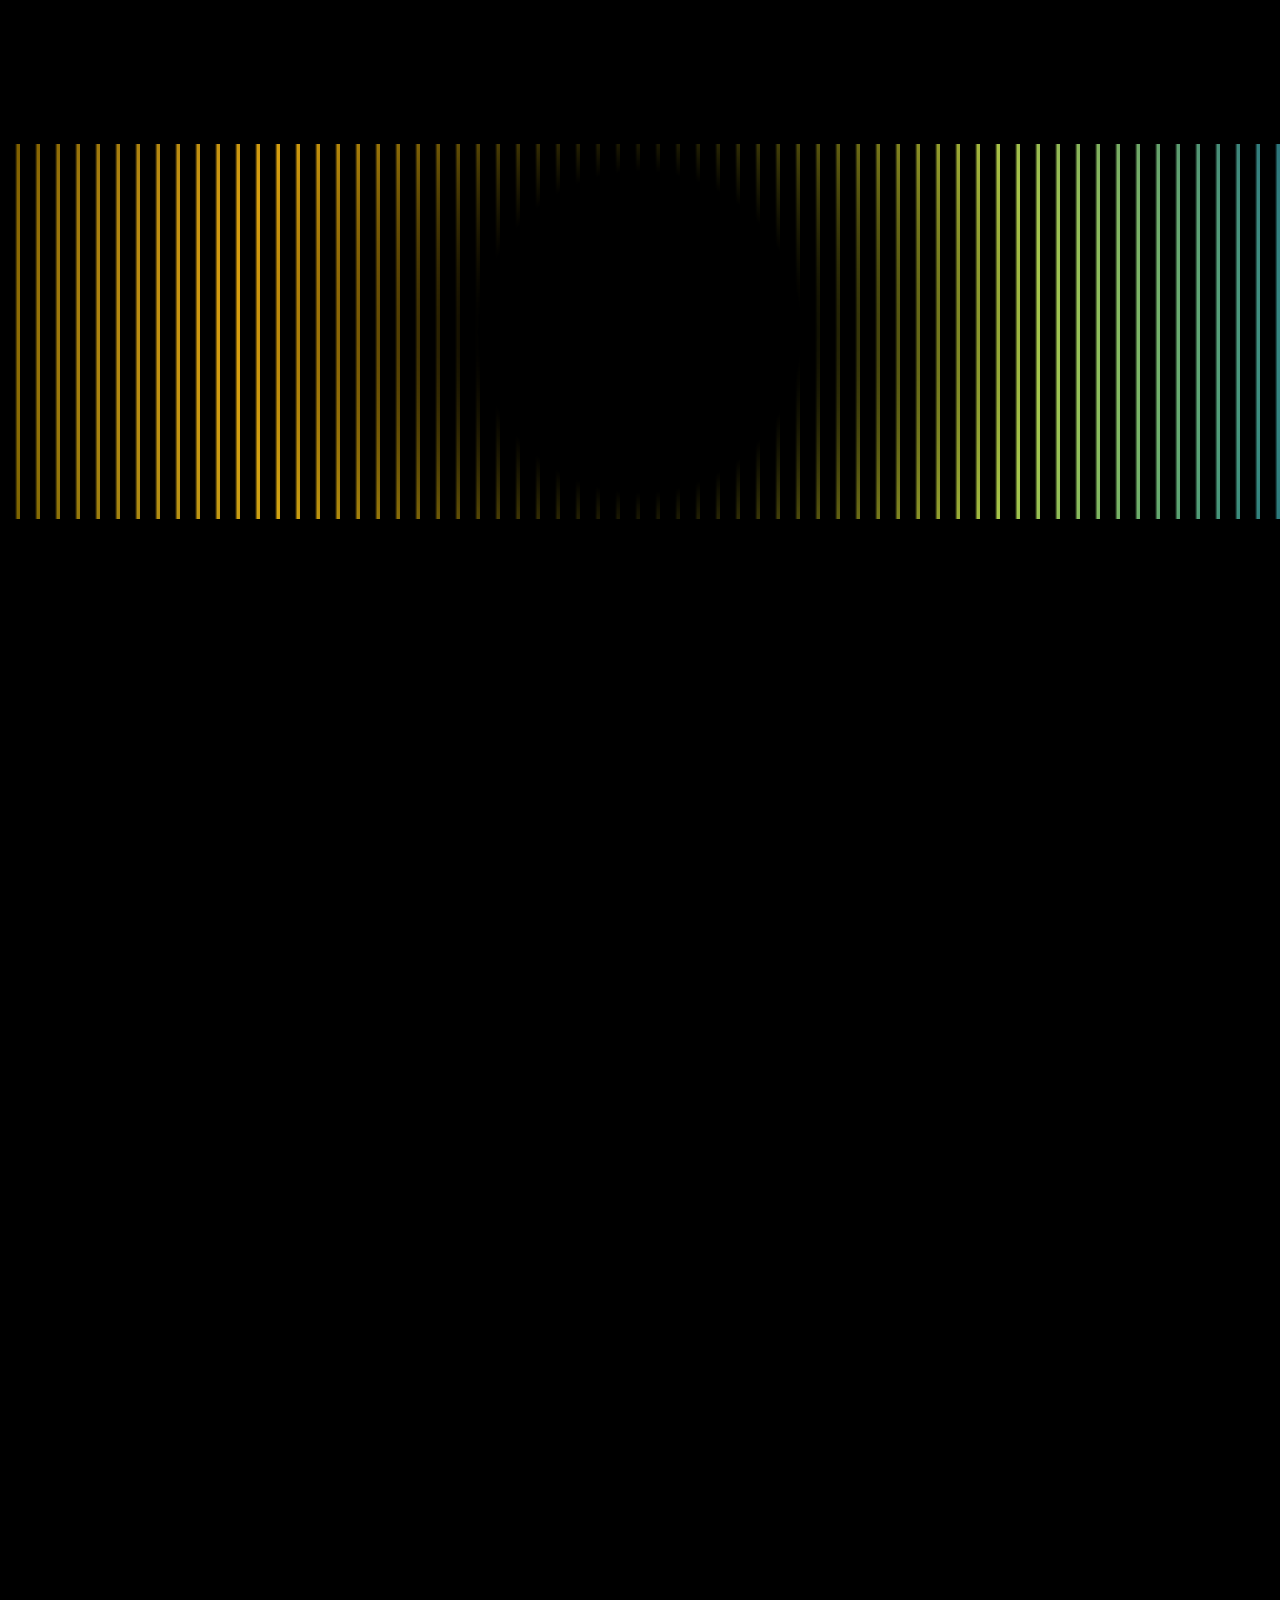
<file: pages/blog.html>
<!DOCTYPE html>
<html lang="fa" dir="rtl" i>
    <head>
        <meta charset="UTF-8">
        <meta name="viewport" content="width=device-width, initial-scale=1.0">
        <title>AutoMod</title>
        <link rel="stylesheet" href="../src/CSS/blog.css">
        <link rel="icon" href="../src/img/logo-AutoMod.webp">
    </head>
    <body class="loading">
        <div class="loader-wrapper">
            <span class="loader-letter"><i>A</i></span>
            <span class="loader-letter"><i>u</i></span>
            <span class="loader-letter"><i>t</i></span>
            <span class="loader-letter"><i>o</i></span>
            <span class="loader-letter"><i>M</i></span>
            <span class="loader-letter"><i>o</i></span>
            <span class="loader-letter"><i>d</i></span>
            <div class="loader"></div>
        </div>
        <header>
            <section id="header-web">
                <button class="btn-listNav" type="button"><img class="icon-list"
                        src="../src/img/list.webp" alt> </button>
                <nav class="items-link">
                    <a href="../index.html" class="nav-link">صفحه اصلی</a>
                    <a href="./shop.html" class="nav-link">فروشگاه</a>
                    <a href="./cars.html" class="nav-link">آگهی خودرو</a>
                    <a href="#hero-section" class="nav-link active">وبلاگ</a>
                </nav>
                <img class="img-header" src="../src/img/logo-AutoMod.webp" alt>
                <div class="login" id="auth-section">
                    <button id="register-btn" class="btn-login">
                        <a href="./login.html" class="link-login"
                            id="link-login">ثبت نام / ورود</a>
                    </button>
                </div>
                <div class="panel-user" id="user-icons" style="display: none;">
                    <a href id="profile">
                        <img src="../src/img/user.webp" alt
                            class="icon-user">
                    </a>
                    <a href="./cart-checkout.html" id="basket">
                        <span class="number-product">4</span>
                        <img src="../src/img/basket.webp" id="icon-basket">
                    </a>
                </div>
            </section>
        </header>
        <main>
            <section id="hero-section">
                <div class="search-wrapper">
                    <div class="search-border-animated">
                        <div class="search-inner">
                            <input type="text" class="search-input"
                                placeholder="جستجو">
                            <button type="button"
                                class="search-btn"><img
                                    src="../src/img/search.svg"
                                    alt="جستجو"></button>
                        </div>
                    </div>
                </div>
            </section>
            <section id="blogs" class="blogs active" data-page="1">
                <div class="items-blogs">
                    <a class="blog" href="./blog-detail.html?id=1">
                        <img
                            src="../src/img/Lamborghini-Huracan_Performante_Spyder3.webp"
                            alt class="img-blog">
                        <h2 class="tilte-blog">لامبورگینی هوراکان پرفومانته اسپایدر</h2>
                        <p class="description-blog">این خودرو بر پایه هوراکان
                            پرفومانته ساخته شده اما با سقف نرم تاشدنی برقی که در
                            17 ثانیه و تا سرعت 48 کیلومتر در ساعت بسته می شود.
                            این رودستر ایتالیایی 35 کیلوگرمسبک تر از نسخه
                            استندارد اسپایدر بوده و از قطعات کامپوزیتی فورج کاری
                            سود میبرد. هوراکان پرفورمنته رودستر همانند مدل کوپه
                            دارای پیشرانه 10 سیلندر 5.2 لیتری تنفس طبیعی است که
                            قدرت 640 اسب بخار و گشتاوری 600 نیوتن متری دارد.
                            پیشرانه این خودرو به یک گیربکس 7 سرعته دوکلاچه و
                            سیستم چهار چرخ محرک متصل شده و شتاب صفر تا 100
                            کیلومتر در ساعت 3.1 ثانیه ای و حداکثر سرعت 325
                            کیلومتر در ساعت است.</p>
                        <button type="button" class="btn-blog">مشاهده</button>
                    </a>
                    <a class="blog" href="./blog-detail.html?id=2">
                        <img src="../src/img/service.webp" alt class="img-blog">
                        <h2 class="tilte-blog">نکات نگهداری و سرویس خودرو</h2>
                        <p class="description-blog">نگهداری صحیح خودرو یکی از
                            مهم ترین کارهایی است که میتواند از هزینه های سنگین
                            تعمیرات جلوگیری کند و عمر مفید خودرو را افزایش دهد.
                            بسیاری از مشکلات فنی زمانی ایجاد می شود که سرویس های
                            دوره ای به موقع انجام می شوند که سرویس های دوره ای
                            به موقع انجام نشده اند یا علائم اولیه ی خرابی نادیده
                            گرفته شده اند. یکی از مهم ترین نکات ، بررسی منظم
                            روغن موتور ، آب رادیاتور و سطح مایعات خودرو است. کم
                            بودن هر کدام از این مارد می تواند باعث آسیب جدی به
                            موتور یا سیستم خنک کننده شود.</p>
                        <button type="button" class="btn-blog">مشاهده</button>
                    </a>
                    <a class="blog" href="./blog-detail.html?id=3">
                        <img src="../src/img/buying-guide.webp" alt
                            class="img-blog">
                        <h2 class="tilte-blog">راهنمای خرید</h2>
                        <p class="description-blog">خرید قطعات خودرو همیشه یکی
                            از مهم ترین بخش های نگهداری و تعمیر خودرو است.
                            انتخاب درست یک قطعه می تواند روی عملکرد ، ایمنی و
                            حتی عمر مفید خودرو تاثیر مستقیم بگذارد. به همین
                            دلیل، قبل از خرید بهتر است چند نکته مهم را در نظر
                            بگیرید تا هم از نظر کیفیت خیالتان راحت باشد و هم
                            هزینه اضافی پرداخت نکنید.</p>
                        <button type="button" class="btn-blog">مشاهده</button>
                    </a>
                    <a class="blog" href="./blog-detail.html?id=4">
                        <img src="../src/img/ferrari.webp" alt class="img-blog">
                        <h2 class="tilte-blog">فراری لافراری</h2>
                        <p class="description-blog">فراری لافراری یکی ار خاص
                            ترین خودور های تاریخ فراری است که با پیشرانه هیبریدی
                            قدرتی نزدیک به 950 اسب بخار و طراحی خیره کننده ،
                            استاندارد جدیدی در دنیای ابرخودرو ها تعذبف کرد. این
                            مدل نماد اوج فناوری و سرعت و اصالت برند فراری
                            است.</p>
                        <button type="button" class="btn-blog">مشاهده</button>
                    </a>
                    <a class="blog" href="./blog-detail.html?id=2">
                        <img src="../src/img/service.webp" alt class="img-blog">
                        <h2 class="tilte-blog">نکات نگهداری و سرویس خودرو</h2>
                        <p class="description-blog">نگهداری صحیح خودرو یکی از
                            مهم ترین کارهایی است که میتواند از هزینه های سنگین
                            تعمیرات جلوگیری کند و عمر مفید خودرو را افزایش دهد.
                            بسیاری از مشکلات فنی زمانی ایجاد می شود که سرویس های
                            دوره ای به موقع انجام می شوند که سرویس های دوره ای
                            به موقع انجام نشده اند یا علائم اولیه ی خرابی نادیده
                            گرفته شده اند. یکی از مهم ترین نکات ، بررسی منظم
                            روغن موتور ، آب رادیاتور و سطح مایعات خودرو است. کم
                            بودن هر کدام از این مارد می تواند باعث آسیب جدی به
                            موتور یا سیستم خنک کننده شود.</p>
                        <button type="button" class="btn-blog">مشاهده</button>
                    </a>
                    <a class="blog" href="./blog-detail.html?id=3">
                        <img src="../src/img/buying-guide.webp" alt
                            class="img-blog">
                        <h2 class="tilte-blog">راهنمای خرید</h2>
                        <p class="description-blog">خرید قطعات خودرو همیشه یکی
                            از مهم ترین بخش های نگهداری و تعمیر خودرو است.
                            انتخاب درست یک قطعه می تواند روی عملکرد ، ایمنی و
                            حتی عمر مفید خودرو تاثیر مستقیم بگذارد. به همین
                            دلیل، قبل از خرید بهتر است چند نکته مهم را در نظر
                            بگیرید تا هم از نظر کیفیت خیالتان راحت باشد و هم
                            هزینه اضافی پرداخت نکنید.</p>
                        <button type="button" class="btn-blog">مشاهده</button>
                    </a>
                </div>
            </section>
            <section id="blogs" class="blogs" data-page="2">
                <div class="items-blogs">
                    <a class="blog" href="./blog-detail.html?id=1">
                        <img
                            src="../src/img/Lamborghini-Huracan_Performante_Spyder3.webp"
                            alt class="img-blog">
                        <h2 class="tilte-blog">لامبورگینی هوراکان پرفومانته اسپایدر</h2>
                        <p class="description-blog">این خودرو بر پایه هوراکان
                            پرفومانته ساخته شده اما با سقف نرم تاشدنی برقی که در
                            17 ثانیه و تا سرعت 48 کیلومتر در ساعت بسته می شود.
                            این رودستر ایتالیایی 35 کیلوگرمسبک تر از نسخه
                            استندارد اسپایدر بوده و از قطعات کامپوزیتی فورج کاری
                            سود میبرد. هوراکان پرفورمنته رودستر همانند مدل کوپه
                            دارای پیشرانه 10 سیلندر 5.2 لیتری تنفس طبیعی است که
                            قدرت 640 اسب بخار و گشتاوری 600 نیوتن متری دارد.
                            پیشرانه این خودرو به یک گیربکس 7 سرعته دوکلاچه و
                            سیستم چهار چرخ محرک متصل شده و شتاب صفر تا 100
                            کیلومتر در ساعت 3.1 ثانیه ای و حداکثر سرعت 325
                            کیلومتر در ساعت است.</p>
                        <button type="button" class="btn-blog">مشاهده</button>
                    </a>
                    <a class="blog" href="./blog-detail.html?id=2">
                        <img src="../src/img/service.webp" alt class="img-blog">
                        <h2 class="tilte-blog">نکات نگهداری و سرویس خودرو</h2>
                        <p class="description-blog">نگهداری صحیح خودرو یکی از
                            مهم ترین کارهایی است که میتواند از هزینه های سنگین
                            تعمیرات جلوگیری کند و عمر مفید خودرو را افزایش دهد.
                            بسیاری از مشکلات فنی زمانی ایجاد می شود که سرویس های
                            دوره ای به موقع انجام می شوند که سرویس های دوره ای
                            به موقع انجام نشده اند یا علائم اولیه ی خرابی نادیده
                            گرفته شده اند. یکی از مهم ترین نکات ، بررسی منظم
                            روغن موتور ، آب رادیاتور و سطح مایعات خودرو است. کم
                            بودن هر کدام از این مارد می تواند باعث آسیب جدی به
                            موتور یا سیستم خنک کننده شود.</p>
                        <button type="button" class="btn-blog">مشاهده</button>
                    </a>
                    <a class="blog" href="./blog-detail.html?id=3">
                        <img src="../src/img/buying-guide.webp" alt
                            class="img-blog">
                        <h2 class="tilte-blog">راهنمای خرید</h2>
                        <p class="description-blog">خرید قطعات خودرو همیشه یکی
                            از مهم ترین بخش های نگهداری و تعمیر خودرو است.
                            انتخاب درست یک قطعه می تواند روی عملکرد ، ایمنی و
                            حتی عمر مفید خودرو تاثیر مستقیم بگذارد. به همین
                            دلیل، قبل از خرید بهتر است چند نکته مهم را در نظر
                            بگیرید تا هم از نظر کیفیت خیالتان راحت باشد و هم
                            هزینه اضافی پرداخت نکنید.</p>
                        <button type="button" class="btn-blog">مشاهده</button>
                    </a>
                    <a class="blog" href="./blog-detail.html?id=4">
                        <img src="../src/img/ferrari.webp" alt class="img-blog">
                        <h2 class="tilte-blog">فراری لافراری</h2>
                        <p class="description-blog">فراری لافراری یکی ار خاص
                            ترین خودور های تاریخ فراری است که با پیشرانه هیبریدی
                            قدرتی نزدیک به 950 اسب بخار و طراحی خیره کننده ،
                            استاندارد جدیدی در دنیای ابرخودرو ها تعذبف کرد. این
                            مدل نماد اوج فناوری و سرعت و اصالت برند فراری
                            است.</p>
                        <button type="button" class="btn-blog">مشاهده</button>
                    </a>
                    <a class="blog" href="./blog-detail.html?id=3">
                        <img src="../src/img/buying-guide.webp" alt
                            class="img-blog">
                        <h2 class="tilte-blog">راهنمای خرید</h2>
                        <p class="description-blog">خرید قطعات خودرو همیشه یکی
                            از مهم ترین بخش های نگهداری و تعمیر خودرو است.
                            انتخاب درست یک قطعه می تواند روی عملکرد ، ایمنی و
                            حتی عمر مفید خودرو تاثیر مستقیم بگذارد. به همین
                            دلیل، قبل از خرید بهتر است چند نکته مهم را در نظر
                            بگیرید تا هم از نظر کیفیت خیالتان راحت باشد و هم
                            هزینه اضافی پرداخت نکنید.</p>
                        <button type="button" class="btn-blog">مشاهده</button>
                    </a>
                    <a class="blog" href="./blog-detail.html?id=2">
                        <img src="../src/img/service.webp" alt class="img-blog">
                        <h2 class="tilte-blog">نکات نگهداری و سرویس خودرو</h2>
                        <p class="description-blog">نگهداری صحیح خودرو یکی از
                            مهم ترین کارهایی است که میتواند از هزینه های سنگین
                            تعمیرات جلوگیری کند و عمر مفید خودرو را افزایش دهد.
                            بسیاری از مشکلات فنی زمانی ایجاد می شود که سرویس های
                            دوره ای به موقع انجام می شوند که سرویس های دوره ای
                            به موقع انجام نشده اند یا علائم اولیه ی خرابی نادیده
                            گرفته شده اند. یکی از مهم ترین نکات ، بررسی منظم
                            روغن موتور ، آب رادیاتور و سطح مایعات خودرو است. کم
                            بودن هر کدام از این مارد می تواند باعث آسیب جدی به
                            موتور یا سیستم خنک کننده شود.</p>
                        <button type="button" class="btn-blog">مشاهده</button>
                    </a>
                </div>
            </section>
            <section id="blogs" class="blogs" data-page="3">
                <div class="items-blogs">
                    <a class="blog" href="./blog-detail.html?id=1">
                        <img
                            src="../src/img/Lamborghini-Huracan_Performante_Spyder3.webp"
                            alt class="img-blog">
                        <h2 class="tilte-blog">لامبورگینی هوراکان پرفومانته اسپایدر</h2>
                        <p class="description-blog">این خودرو بر پایه هوراکان
                            پرفومانته ساخته شده اما با سقف نرم تاشدنی برقی که در
                            17 ثانیه و تا سرعت 48 کیلومتر در ساعت بسته می شود.
                            این رودستر ایتالیایی 35 کیلوگرمسبک تر از نسخه
                            استندارد اسپایدر بوده و از قطعات کامپوزیتی فورج کاری
                            سود میبرد. هوراکان پرفورمنته رودستر همانند مدل کوپه
                            دارای پیشرانه 10 سیلندر 5.2 لیتری تنفس طبیعی است که
                            قدرت 640 اسب بخار و گشتاوری 600 نیوتن متری دارد.
                            پیشرانه این خودرو به یک گیربکس 7 سرعته دوکلاچه و
                            سیستم چهار چرخ محرک متصل شده و شتاب صفر تا 100
                            کیلومتر در ساعت 3.1 ثانیه ای و حداکثر سرعت 325
                            کیلومتر در ساعت است.</p>
                        <button type="button" class="btn-blog">مشاهده</button>
                    </a>
                    <a class="blog" href="./blog-detail.html?id=2">
                        <img src="../src/img/service.webp" alt class="img-blog">
                        <h2 class="tilte-blog">نکات نگهداری و سرویس خودرو</h2>
                        <p class="description-blog">این خودرو بر پایه هوراکان
                            پرفورمنته ساخته شده اما با سقف نرم تاشدنی برقی که در
                            17 ثانیه و تا سرعت 48 کیلومتر در ساعت بسته می شود.
                            این رودستر ایتالیایی 35 کیلوگرمسبک تر از نسخه
                            استندارد اسپایدر بوده و از قطعات کامپوزیتی فورج کاری
                            سود میبرد. هوراکان پرفورمنته رودستر همانند مدل کوپه
                            دارای پیشرانه 10 سیلندر 5.2 لیتری تنفس طبیعی است که
                            قدرت 640 اسب بخار و گشتاوری 600 نیوتن متری دارد.
                            پیشرانه این خودرو به یک گیربکس 7 سرعته دوکلاچه و
                            سیستم چهار چرخ محرک متصل شده و شتاب صفر تا 100
                            کیلومتر در ساعت 3.1 ثانیه ای و حداکثر سرعت 325
                            کیلومتر در ساعت است.</p>
                        <button type="button" class="btn-blog">مشاهده</button>
                    </a>
                    <a class="blog" href="./blog-detail.html?id=3">
                        <img src="../src/img/buying-guide.webp" alt
                            class="img-blog">
                        <h2 class="tilte-blog">راهنمای خرید</h2>
                        <p class="description-blog">این خودرو بر پایه هوراکان
                            پرفورمنته ساخته شده اما با سقف نرم تاشدنی برقی که در
                            17 ثانیه و تا سرعت 48 کیلومتر در ساعت بسته می شود.
                            این رودستر ایتالیایی 35 کیلوگرمسبک تر از نسخه
                            استندارد اسپایدر بوده و از قطعات کامپوزیتی فورج کاری
                            سود میبرد. هوراکان پرفورمنته رودستر همانند مدل کوپه
                            دارای پیشرانه 10 سیلندر 5.2 لیتری تنفس طبیعی است که
                            قدرت 640 اسب بخار و گشتاوری 600 نیوتن متری دارد.
                            پیشرانه این خودرو به یک گیربکس 7 سرعته دوکلاچه و
                            سیستم چهار چرخ محرک متصل شده و شتاب صفر تا 100
                            کیلومتر در ساعت 3.1 ثانیه ای و حداکثر سرعت 325
                            کیلومتر در ساعت است.</p>
                        <button type="button" class="btn-blog">مشاهده</button>
                    </a>
                </div>
            </section>
            <section id="pages">
                <button type="button"
                    class="next-page">&LeftAngleBracket;&LeftAngleBracket;</button>
                <div class="link-item">
                    <button class="link-page active" data-page="1">1</button>
                    <button class="link-page" data-page="2">2</button>
                    <button class="link-page" data-page="3">3</button>
                </div>
                <button type="button"
                    class="previous-page">&RightAngleBracket;&RightAngleBracket;</button>
            </section>
        </main>
        <footer>
            <div class="item-footer">
                <div class="links-footer">
                    <p class="title-footer">لینک ها</p>
                    <nav class="items-linkFooter">
                        <a href="../index.html"
                            class="nav-linkFooter">صفحه اصلی</a>
                        <a href="./shop.html"
                            class="nav-linkFooter">فروشگاه</a>
                        <a href="./cars.html" class="nav-linkFooter">آگهی
                            خودرو</a>
                        <a href="#hero-section"
                            class="nav-linkFooter active">وبلاگ</a>
                    </nav>
                </div>
                <div class="items-footer">
                    <p class="title-footer">ارتباط با ما</p>
                    <a href="mailto:support@automod.com"> ایمیل پشتیبانی :
                        support@automod.com</a>
                    <a href="tel:+"> شماره تماس : 0000-000-0900</a>
                    <p>آدرس : ایران، خوزستان</p>
                    <div class="social-media">
                        <img src="../src/img/facebook.webp" alt
                            class="social-meadia">
                        <img src="../src/img/linkedin.webp" alt
                            class="social-meadia">
                        <img src="../src/img/youtube.webp" alt
                            class="social-meadia">
                    </div>
                </div>
            </div>
            <hr>
            <div class="footer-creator">
                <p> ساخته شده توسط <i>MCode</i></p>
                <p>&copy; تمامی حقوق این سایت محفوظ است.</p>
            </div>
        </footer>
        <script src="../src/JS/blog.JS"></script>
        <script src="../src/JS/script.js"></script>
    </body>
</html>
</file>
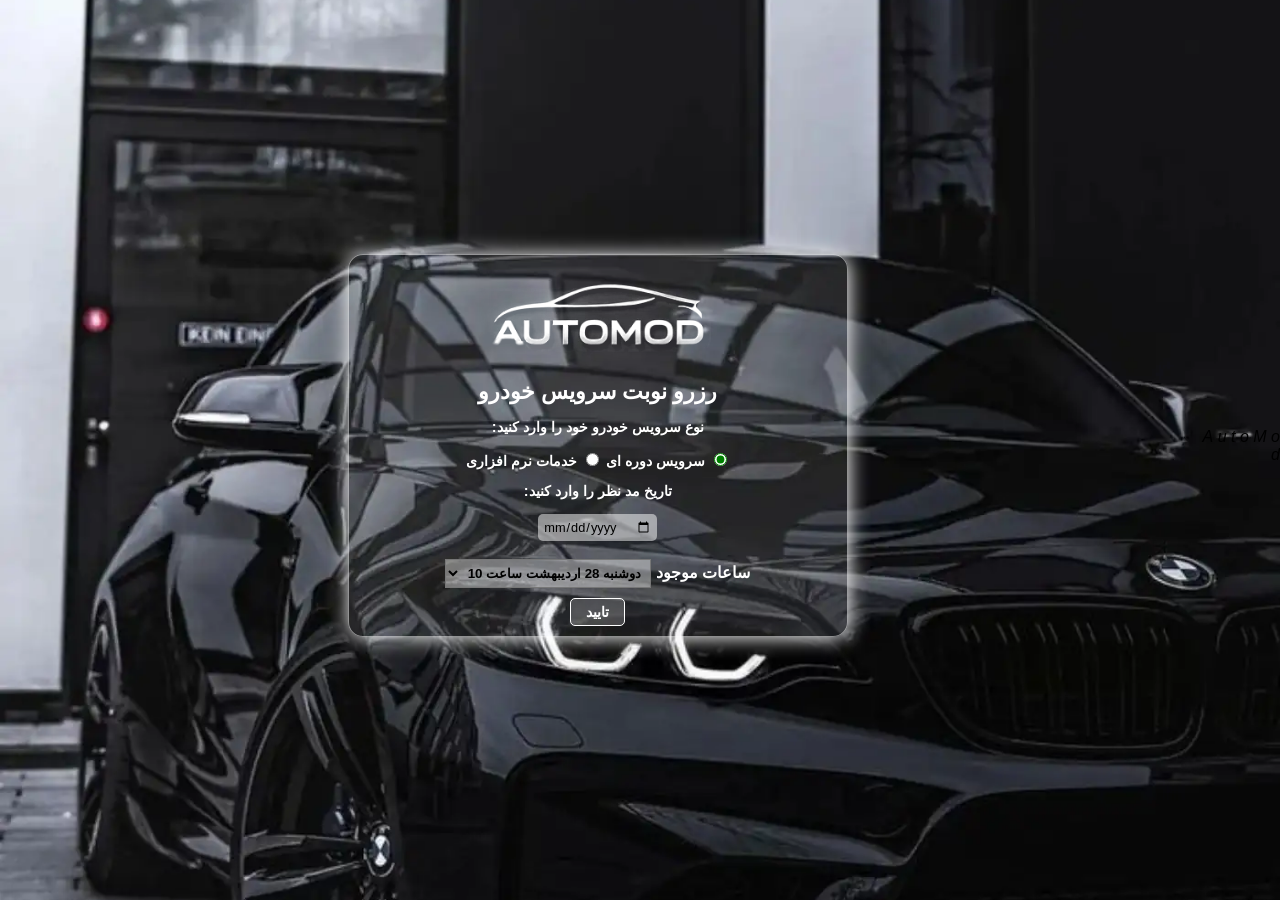
<file: pages/booking.html>
<!DOCTYPE html>
<html lang="fa" dir="rtl">
    <head>
        <meta charset="UTF-8">
        <meta name="viewport" content="width=device-width, initial-scale=1.0">
        <title>AutoMod</title>
        <link rel="stylesheet" href="../src/CSS/booking.css">
        <link rel="icon" href="../src/img/logo-AutoMod.webp">
    </head>
    <body class="loading">
        <div class="loader-wrapper">
            <span class="loader-letter"><i>A</i></span>
            <span class="loader-letter"><i>u</i></span>
            <span class="loader-letter"><i>t</i></span>
            <span class="loader-letter"><i>o</i></span>
            <span class="loader-letter"><i>M</i></span>
            <span class="loader-letter"><i>o</i></span>
            <span class="loader-letter"><i>d</i></span>
            <div class="loader"></div>
        </div>
        <main>
            <section id="items-booking">
                <img src="../src/img/logo-AutoMod.webp" alt="AutoMod" class="logo">
            <h2 class="title-booking">رزرو نوبت سرویس خودرو</h2>
            <div class="service">
                <p>نوع سرویس خودرو خود را وارد کنید:</p>
                <input type="radio" name="service" id="service1" value="online" checked>
                <label for>سرویس دوره ای</label>
                <input type="radio" name="service" id="service2" value="cod">
                <label for>خدمات نرم افزاری</label>
                <p>تاریخ مد نظر را وارد کنید:</p>
                <input type="date" name="date" id="date">
            </div>
            
            <div>
                <label for="">
                    ساعات موجود
                    <select name="serviceMethod" required>
                        <option value="time1">دوشنبه 28 اردیبهشت ساعت 10</option>
                        <option value="time2">دوشنبه 28 اردیبهشت ساعت 11</option>
                        <option value="time3">دوشنبه 28 اردیبهشت ساعت 12</option>
                    </select>
                </label> 
            </div>
            
            <button type="submit" class="btn-time"><a href="../index.html">تایید</a></button>
            </section>
        </main>
        <script src="../src/JS/script.js"></script>
    </body>
</html>
</file>
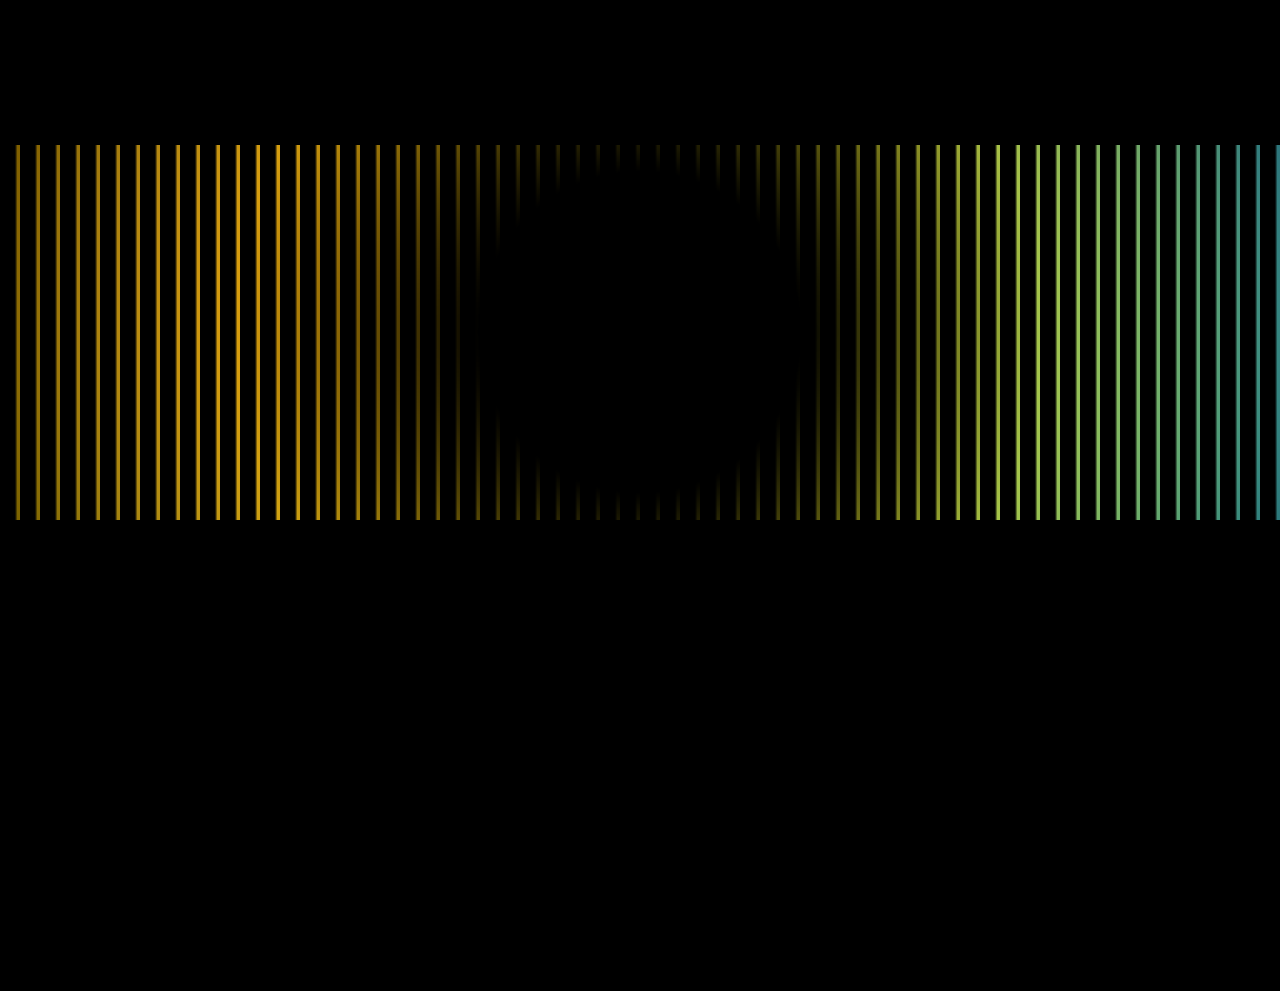
<file: pages/cars.html>
<!DOCTYPE html>
<html lang="fa" dir="rtl">
    <head>
        <meta charset="UTF-8">
        <meta name="viewport" content="width=device-width, initial-scale=1.0">
        <title>AutoMod</title>
        <link rel="stylesheet" href="../src/CSS/cars.css">
        <link rel="icon" href="../src/img/logo-AutoMod.webp">
    </head>
    <body class="loading">
        <div class="loader-wrapper">
            <span class="loader-letter"><i>A</i></span>
            <span class="loader-letter"><i>u</i></span>
            <span class="loader-letter"><i>t</i></span>
            <span class="loader-letter"><i>o</i></span>
            <span class="loader-letter"><i>M</i></span>
            <span class="loader-letter"><i>o</i></span>
            <span class="loader-letter"><i>d</i></span>
            <div class="loader"></div>
        </div>
        <header>
            <section id="header-web">
                <button class="btn-listNav" type="button"><img class="icon-list"
                        src="../src/img/list.webp" alt> </button>
                <nav class="items-link">
                    <a href="../index.html" class="nav-link">صفحه اصلی</a>
                    <a href="./shop.html" class="nav-link">فروشگاه</a>
                    <a href="./cars.html" class="nav-link active">آگهی خودرو</a>
                    <a href="./blog.html" class="nav-link">وبلاگ</a>
                </nav>
                <img class="img-header" src="../src/img/logo-AutoMod.webp" alt>
                <div class="login" id="auth-section">
                    <button id="register-btn" class="btn-login">
                        <a href="./login.html" class="link-login"
                            id="link-login">ثبت نام / ورود</a>
                    </button>
                </div>
                <div class="panel-user" id="user-icons" style="display: none;">
                        <a href id="profile">
                            <img src="../src/img/user.webp" alt
                                class="icon-user">
                        </a>
                        <a href="./cart-checkout.html" id="basket">
                            <span class="number-product">4</span>
                            <img src="../src/img/basket.webp" id="icon-basket">
                        </a>
                </div>
            </section>
        </header>
        <main>
            <section id="hero-section">
                <p class="text-heroSection">جدیدترین و بهترین
                    خودروهای آماده تحویل را با ما تجربه کنید</p>
                <div class="search-wrapper">
                    <div class="search-border-animated">
                        <div class="search-inner">
                            <input type="text" class="search-input"
                                placeholder="جستجو">
                            <button type="button"
                                class="search-btn"><img src="../src/img/search.svg" alt="جستجو"></button>
                        </div>
                    </div>
                </div>
            </section>
            <section id="car" class="product-page active" data-page="1">
                <div class="cars-cart">
                    <a class="car-cart" href="./car-datail.html?id=1">
                        <img src="../src/img/ferrari2.webp" alt class="img-car">
                        <div class="items-cart">
                            <div class="title-cart">
                                <h2 class="name-cars">فراری لافراری</h2>
                                <p class="car-rating">5.0 &starf;</p>
                            </div>
                            <div class="price-cart">
                                <p class="sale-price">1.400.000 $</p>
                            </div>
                            <div class="btn-cart">
                                <button class="btn-add" type="button"><img
                                        src="../src/img/info-circle.svg" alt
                                        class="icon-basket">دیدن مشخصات خودرو</button>
                            </div>
                        </div>
                    </a>
                    <a class="car-cart" href="./car-datail.html?id=2">
                        <div class="imgs-car">
                            <img src="../src/img/porsche.webp" alt
                                class="img-car">
                        </div>
                        <div class="items-cart">
                            <div class="title-cart">
                                <h2 class="name-cars">پورشه 911 GT3</h2>
                                <p class="car-rating">4.0 &starf;</p>
                            </div>
                            <div class="price-cart">
                                <p class="sale-price">225.000 $</p>
                            </div>
                            <div class="btn-cart">
                                <button class="btn-add" type="button"><img
                                        src="../src/img/info-circle.svg" alt
                                        class="icon-basket">دیدن مشخصات خودرو</button>
                            </div>
                        </div>
                    </a>
                    <a class="car-cart" href="./car-datail.html?id=3">
                        <img src="../src/img/lamborghini.webp" alt
                            class="img-car">
                        <div class="items-cart">
                            <div class="title-cart">
                                <h2 class="name-cars">لامبورگینی پرفورمانته اسپایدر</h2>
                                <p class="car-rating">5.0 &starf;</p>
                            </div>
                            <div class="price-cart">
                                <p class="sale-price">308.000 $</p>
                            </div>
                            <div class="btn-cart">
                                <button class="btn-add" type="button"><img
                                        src="../src/img/info-circle.svg" alt
                                        class="icon-basket">دیدن مشخصات خودرو</button>
                            </div>
                        </div>
                    </a>
                    <a class="car-cart" href="./car-datail.html?id=4">
                        <img src="../src/img/BMW-M4.webp" alt class="img-car">
                        <div class="items-cart">
                            <div class="title-cart">
                                <h2 class="name-cars">BMW M4</h2>
                                <p class="car-rating">4.0 &starf;</p>
                            </div>
                            <div class="price-cart">
                                <p class="sale-price">125.000 $</p>
                            </div>
                            <div class="btn-cart">
                                <button class="btn-add" type="button"><img
                                        src="../src/img/info-circle.svg" alt
                                        class="icon-basket">دیدن مشخصات خودرو</button>
                            </div>
                        </div>
                    </a>
                    <a class="car-cart" href="./car-datail.html?id=5">
                        <img src="../src/img/BENZ AMG 3.webp" alt class="img-car">
                        <div class="items-cart">
                            <div class="title-cart">
                                <h2 class="name-cars">benz AMG GT</h2>
                                <p class="car-rating">5.0 &starf;</p>
                            </div>
                            <div class="price-cart">
                                <p class="sale-price">114.000 $</p>
                            </div>
                            <div class="btn-cart">
                                <button class="btn-add" type="button"><img
                                        src="../src/img/info-circle.svg" alt
                                        class="icon-basket">دیدن مشخصات خودرو</button>
                            </div>
                        </div>
                    </a>
                    <a class="car-cart" href="./car-datail.html?id=6">
                        <div class="imgs-car">
                            <img src="../src/img/benz-GClass.webp" alt
                                class="img-car">
                        </div>
                        <div class="items-cart">
                            <div class="title-cart">
                                <h2 class="name-cars">Benz G63</h2>
                                <p class="car-rating">4.0 &starf;</p>
                            </div>
                            <div class="price-cart">
                                <p class="sale-price">250.000 $</p>
                            </div>
                            <div class="btn-cart">
                                <button class="btn-add" type="button"><img
                                        src="../src/img/info-circle.svg" alt
                                        class="icon-basket">دیدن مشخصات خودرو</button>
                            </div>
                        </div>
                    </a>
                    <a class="car-cart" href="./car-datail.html?id=7">
                        <img src="../src/img/dodge.webp" alt
                            class="img-car">
                        <div class="items-cart">
                            <div class="title-cart">
                                <h2 class="name-cars">دوج چلنجر</h2>
                                <p class="car-rating">5.0 &starf;</p>
                            </div>
                            <div class="price-cart">
                                <p class="sale-price">100.000 $</p>
                            </div>
                            <div class="btn-cart">
                                <button class="btn-add" type="button"><img
                                        src="../src/img/info-circle.svg" alt
                                        class="icon-basket">دیدن مشخصات خودرو</button>
                            </div>
                        </div>
                    </a>
                    <a class="car-cart" href="./car-datail.html?id=8">
                        <img src="../src/img/Ford.webp" alt class="img-car">
                        <div class="items-cart">
                            <div class="title-cart">
                                <h2 class="name-cars">فورد موستانگ شلبی</h2>
                                <p class="car-rating">4.0 &starf;</p>
                            </div>
                            <div class="price-cart">
                                <p class="sale-price">225.000 $</p>
                            </div>
                            <div class="btn-cart">
                                <button class="btn-add" type="button"><img
                                        src="../src/img/info-circle.svg" alt
                                        class="icon-basket">دیدن مشخصات خودرو</button>
                            </div>
                        </div>
                    </a> 
                </div>
            </section>
            <section id="car" class="product-page" data-page="2">
                <div class="cars-cart">
                    <a class="car-cart" href="./car-datail.html?id=2">
                        <div class="imgs-car">
                            <img src="../src/img/porsche2.webp" alt
                                class="img-car">
                        </div>
                        <div class="items-cart">
                            <div class="title-cart">
                                <h2 class="name-cars">پورشه 911 GT3</h2>
                                <p class="car-rating">4.0 &starf;</p>
                            </div>
                            <div class="price-cart">
                                <p class="sale-price">225.000 $</p>
                            </div>
                            <div class="btn-cart">
                                <button class="btn-add" type="button"><img
                                        src="../src/img/info-circle.svg" alt
                                        class="icon-basket">دیدن مشخصات خودرو</button>
                            </div>
                        </div>
                    </a>
                    <a class="car-cart" href="./car-datail.html?id=3">
                        <img src="../src/img/Lamborghini-Huracan_Performante_Spyder3.webp" alt
                            class="img-car">
                        <div class="items-cart">
                            <div class="title-cart">
                                <h2 class="name-cars">لامبورگینی پرفومانته اسپایدر</h2>
                                <p class="car-rating">5.0 &starf;</p>
                            </div>
                            <div class="price-cart">
                                <p class="sale-price">308.000 $</p>
                            </div>
                            <div class="btn-cart">
                                <button class="btn-add" type="button"><img
                                        src="../src/img/info-circle.svg" alt
                                        class="icon-basket">دیدن مشخصات خودرو</button>
                            </div>
                        </div>
                    </a>
                    <a class="car-cart" href="./car-datail.html?id=4">
                        <img src="../src/img/BMW M4 2.webp" alt class="img-car">
                        <div class="items-cart">
                            <div class="title-cart">
                                <h2 class="name-cars">BMW M4</h2>
                                <p class="car-rating">4.0 &starf;</p>
                            </div>
                            <div class="price-cart">
                                <p class="sale-price">125.000 $</p>
                            </div>
                            <div class="btn-cart">
                                <button class="btn-add" type="button"><img
                                        src="../src/img/info-circle.svg" alt
                                        class="icon-basket">دیدن مشخصات خودرو</button>
                            </div>
                        </div>
                    </a>
                    <a class="car-cart" href="./car-datail.html?id=5">
                        <img src="../src/img/Benz AMG GT.webp" alt class="img-car">
                        <div class="items-cart">
                            <div class="title-cart">
                                <h2 class="name-cars">Benz AMG GT</h2>
                                <p class="car-rating">5.0 &starf;</p>
                            </div>
                            <div class="price-cart">
                                <p class="sale-price">114.000 $</p>
                            </div>
                            <div class="btn-cart">
                                <button class="btn-add" type="button"><img
                                        src="../src/img/info-circle.svg" alt
                                        class="icon-basket">دیدن مشخصات خودرو</button>
                            </div>
                        </div>
                    </a>
                    <a class="car-cart" href="./car-datail.html?id=6">
                        <div class="imgs-car">
                            <img src="../src/img/benz-GClass.webp" alt
                                class="img-car">
                        </div>
                        <div class="items-cart">
                            <div class="title-cart">
                                <h2 class="name-cars"> Benz G63</h2>
                                <p class="car-rating">4.0 &starf;</p>
                            </div>
                            <div class="price-cart">
                                <p class="sale-price">250.000 $</p>
                            </div>
                            <div class="btn-cart">
                                <button class="btn-add" type="button"><img
                                        src="../src/img/info-circle.svg" alt
                                        class="icon-basket">دیدن مشخصات خودرو</button>
                            </div>
                        </div>
                    </a>
                    <a class="car-cart" href="./car-datail.html?id=7">
                        <img src="../src/img/Dodge 2.webp" alt
                            class="img-car">
                        <div class="items-cart">
                            <div class="title-cart">
                                <h2 class="name-cars">دوج چلنجر</h2>
                                <p class="car-rating">5.0 &starf;</p>
                            </div>
                            <div class="price-cart">
                                <p class="sale-price">100.000 $</p>
                            </div>
                            <div class="btn-cart">
                                <button class="btn-add" type="button"><img
                                        src="../src/img/info-circle.svg" alt
                                        class="icon-basket">دیدن مشخصات خودرو</button>
                            </div>
                        </div>
                    </a>
                    <a class="car-cart" href="./car-datail.html?id=8">
                        <img src="../src/img/ford3.webp" alt class="img-car">
                        <div class="items-cart">
                            <div class="title-cart">
                                <h2 class="name-cars">فورد موستانگ شلبی</h2>
                                <p class="car-rating">4.0 &starf;</p>
                            </div>
                            <div class="price-cart">
                                <p class="sale-price">225.000 $</p>
                            </div>
                            <div class="btn-cart">
                                <button class="btn-add" type="button"><img
                                        src="../src/img/info-circle.svg" alt
                                        class="icon-basket">دیدن مشخصات خودرو</button>
                            </div>
                        </div>
                    </a> 
                </div>
            </section>
            <section id="pages">
                <button type="button" class="next-page">&LeftAngleBracket;&LeftAngleBracket;</button>
                <div class="link-item">
                    <button class="link-page active" data-page="1">1</button>
                    <button class="link-page" data-page="2">2</button>
                </div>
                <button type="button" class="previous-page">&RightAngleBracket;&RightAngleBracket;</button>
            </section>
        </main>
        <footer>
            <div class="item-footer">
                <div class="links-footer">
                    <p class="title-footer">لینک ها</p>
                    <nav class="items-linkFooter">
                        <a href="../index.html"
                            class="nav-linkFooter">صفحه اصلی</a>
                        <a href="./shop.html"
                            class="nav-linkFooter">فروشگاه</a>
                        <a href="#hero-section" class="nav-linkFooter active">آگهی
                            خودرو</a>
                        <a href="./blog.html"
                            class="nav-linkFooter">وبلاگ</a>
                    </nav>
                </div>
                <div class="items-footer">
                    <p class="title-footer">ارتباط با ما</p>
                    <a href="mailto:support@automod.com"> ایمیل پشتیبانی :
                        support@automod.com</a>
                    <a href="tel:+"> شماره تماس : 0000-000-0900</a>
                    <p>آدرس : ایران، خوزستان</p>
                    <div class="social-media">
                        <img src="../src/img/facebook.webp" alt
                            class="social-meadia">
                        <img src="../src/img/linkedin.webp" alt
                            class="social-meadia">
                        <img src="../src/img/youtube.webp" alt
                            class="social-meadia">
                    </div>
                </div>
            </div>
            <hr>
            <div class="footer-creator">
                <p> ساخته شده توسط <i>MCode</i></p>
                <p>&copy; تمامی حقوق این سایت محفوظ است.</p>
            </div>
        </footer>
        <script src="../src/JS/cars.js"></script>
        <script src="../src/JS/script.js"></script>
    </body>
</html>
</file>
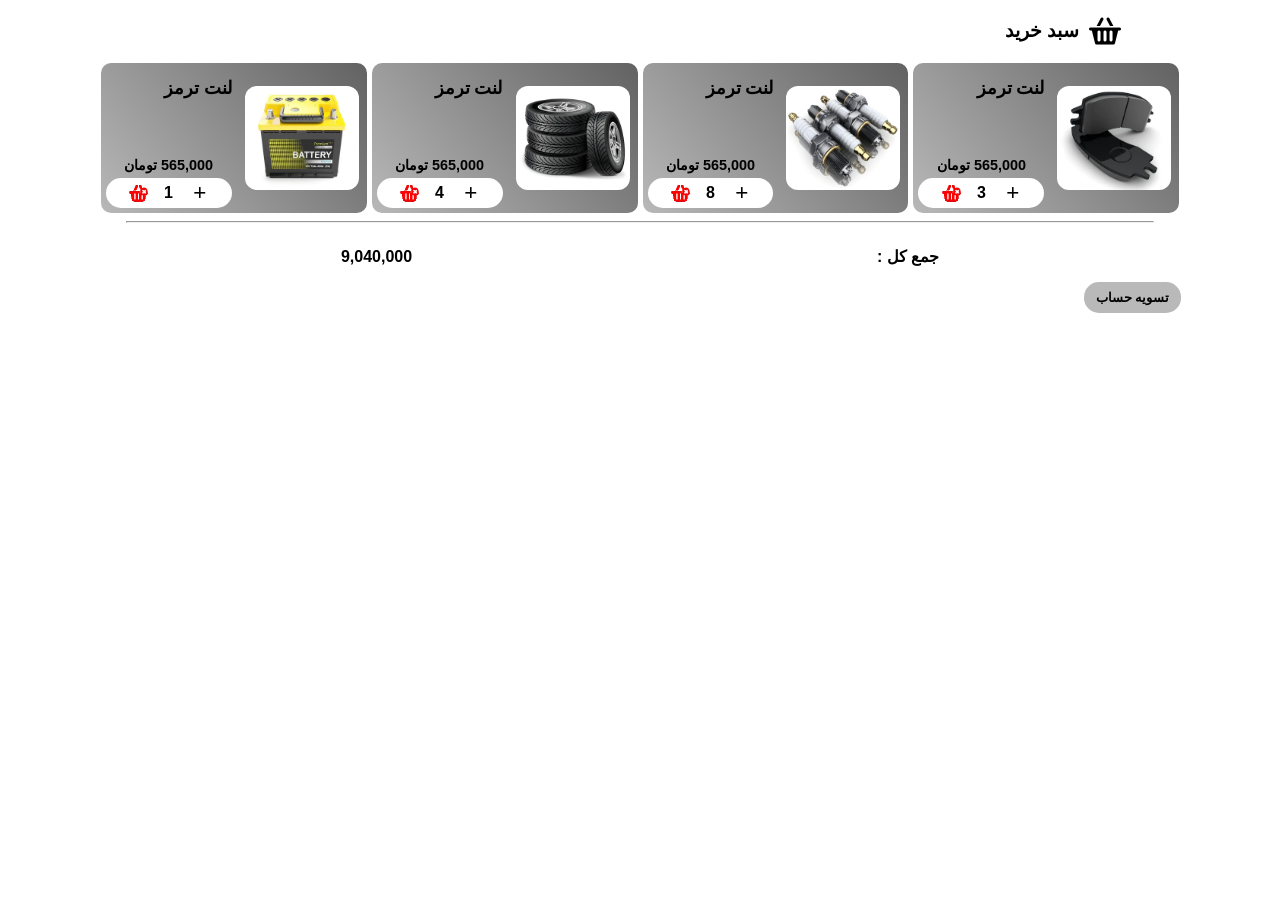
<file: pages/cart-checkout.html>
<!DOCTYPE html>
<html lang="fa" dir="rtl">
    <head>
        <meta charset="UTF-8">
        <meta name="viewport" content="width=device-width, initial-scale=1.0">
        <title>AutoMod</title>
        <link rel="stylesheet" href="../src/CSS/cart-checkout.css">
        <link rel="icon" href="../src/img/logo-AutoMod.webp">
    </head>
    <body>
        <section id="product" class="">
            <div class="title">
                <img src="../src/img/basket.webp" alt>
                <p class="title-products">سبد خرید</p>
            </div>
            <div class="products-cart" >
                <div class="product-cart">
                    <img src="../src/img/brake-pad-black.webp" alt
                        class="img-product">
                    <div class="items-cart">
                        <div class="title-cart">
                            <h2 class="name-products">لنت ترمز</h2>
                        </div>
                        <div class="item">
                            <div class="price-cart">
                                <p class="sale-price">565,000 تومان</p>
                            </div>
                            <div class="btn-cart">
                                <button class="btn-add" type="button">+</button>
                                <p class="number">3</p>
                                <button class="btn-delete" type="button">
                                    <img src="../src/img/basket_delete.webp" alt
                                        class="icon-basket">
                                </button>
                            </div>
                        </div>
                    </div>
                </div>
                <div class="product-cart">
                    <img src="../src/img/spark-plug.webp" alt
                        class="img-product">
                    <div class="items-cart">
                        <div class="title-cart">
                            <h2 class="name-products">لنت ترمز</h2>
                        </div>
                        <div class="item">
                            <div class="price-cart">
                                <p class="sale-price">565,000 تومان</p>
                            </div>
                            <div class="btn-cart">
                                <button class="btn-add" type="button">+</button>
                                <p class="number">8</p>
                                <button class="btn-delete" type="button">
                                    <img src="../src/img/basket_delete.webp" alt
                                        class="icon-basket">
                                </button>
                            </div>
                        </div>
                    </div>
                </div>
                <div class="product-cart">
                    <img src="../src/img/tire2.webp" alt class="img-product">
                    <div class="items-cart">
                        <div class="title-cart">
                            <h2 class="name-products">لنت ترمز</h2>
                        </div>
                        <div class="item">
                            <div class="price-cart">
                                <p class="sale-price">565,000 تومان</p>
                            </div>
                            <div class="btn-cart">
                                <button class="btn-add" type="button">+</button>
                                <p class="number">4</p>
                                <button class="btn-delete" type="button">
                                    <img src="../src/img/basket_delete.webp" alt
                                        class="icon-basket">
                                </button>
                            </div>
                        </div>
                    </div>
                </div>
                <div class="product-cart">
                    <img src="../src/img/batrey.webp" alt class="img-product">
                    <div class="items-cart">
                        <div class="title-cart">
                            <h2 class="name-products">لنت ترمز</h2>
                        </div>
                        <div class="item">
                            <div class="price-cart">
                                <p class="sale-price">565,000 تومان</p>
                            </div>
                            <div class="btn-cart">
                                <button class="btn-add" type="button">+</button>
                                <p class="number">1</p>
                                <button class="btn-delete" type="button">
                                    <img src="../src/img/basket_delete.webp" alt
                                        class="icon-basket">
                                </button>
                            </div>
                        </div>
                    </div>
                </div>
            </div>
            <hr>
            <div class="sum-price">
                <p>جمع کل :</p>
                <p>9,040,000</p>
            </div>
            <button type="button" class="link-checkoutForm">تسویه حساب</button>
        </section>
        <section id="checkout">
            <div class="title-checkout">
                <p>تسویه حساب</p>
                <button type="button" class="close-registration">بستن</button>
            </div>
            <form id="checkout-form" novalidate>
                <div class="item-form">
                    <div class="input">
                        <input type="text" name="fullname" id="fullname"
                            required
                            minlength="3" placeholder=" "
                            autocomplete="username">
                        <label for="fullname" id="label-fullname">
                            نام و نام خانوادگی
                        </label>
                    </div>
                    <div class="input">
                        <input type="tel" name="phone" id="phone" required
                            placeholder="0900..." autocomplete="tel" minlength="11" maxlength="11">
                        <label for="phone" id="label-phone">
                            شماره موبایل
                        </label>
                    </div>
                    <div class="input">
                        <textarea name="address" required minlength="10"
                            id="address" rows="3" placeholder=" "
                            autocomplete="address-line1"></textarea>
                        <label for="address" id="label-address">
                            آدرس
                        </label>
                    </div>
                    <div class="input">
                        <input type="text" name="postalCode" id="postalCode"
                            inputmode="numeric"
                            required placeholder=" " autocomplete="postal-code">
                        <label for="postalCode" id="label-postalCode">
                            کد پستی
                        </label>
                    </div>
                </div>
                <label >
                    روش ارسال
                    <select name="shippingMethod" required>
                        <option value="pickup">تحویل حضوری</option>
                        <option value="fast">ارسال فوری</option>
                        <option value="standard">ارسال با پست</option>
                    </select>
                </label>
                <fieldset class="payment">
                    <legend>روش پرداخت</legend>
                    <label for>
                        <input type="radio" name="paymentMethod"
                            id="paymentMethod1"
                            value="online" checked>
                        پرداخت آنلاین
                    </label>
                    <label for>
                        <input type="radio" name="paymentMethod"
                            id="paymentMethod2" value="cod">
                        پرداخت درب منزل
                    </label>
                </fieldset>
                <button type="submit" class="oder-registration">ثبت
                    سفارش</button>
                <p id="checkout-message"></p>
            </form>
        </section>
        <script src="../src/JS/cart.checkout.js"></script>
    </body>
</html>
</file>
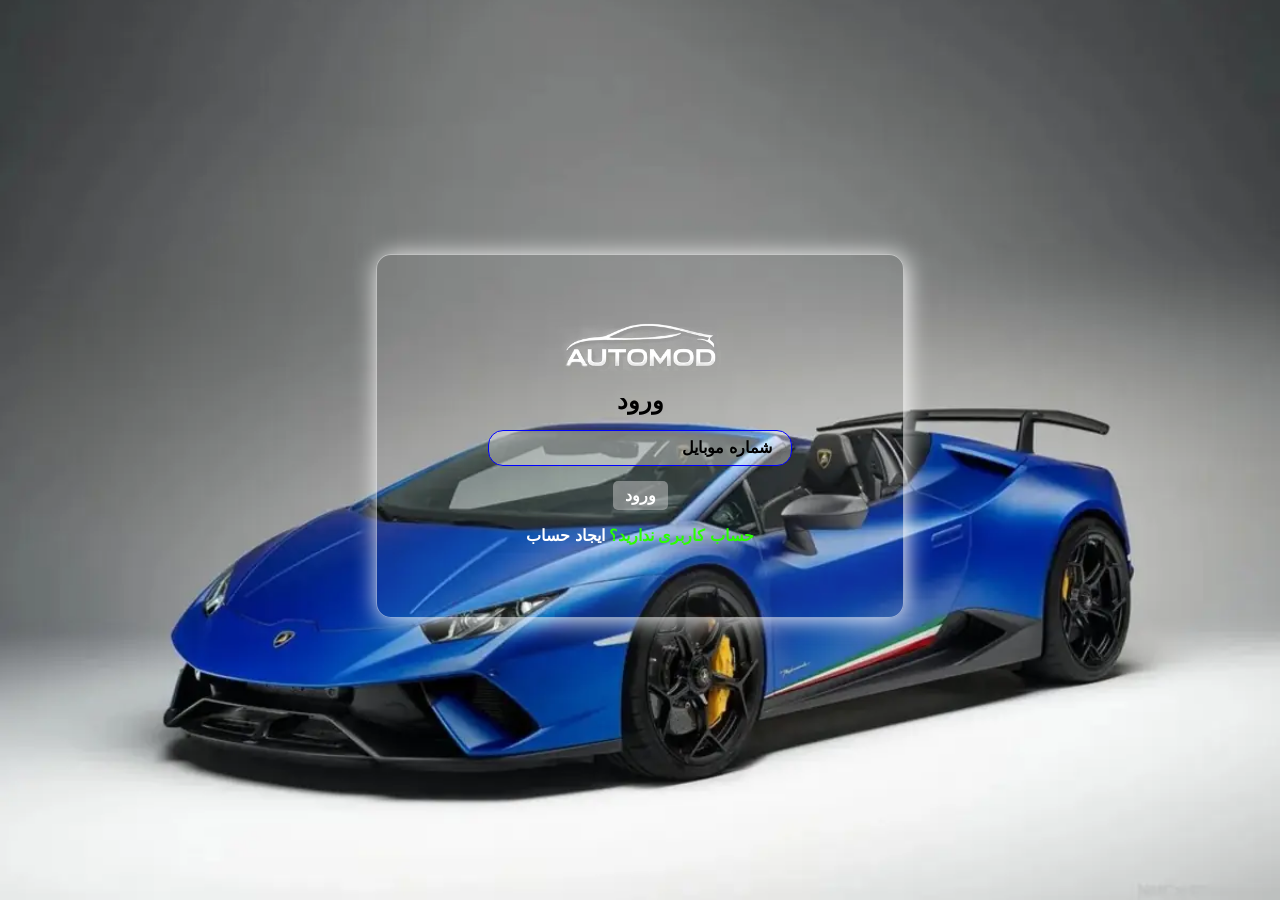
<file: pages/login.html>
<!DOCTYPE html>
<html lang="en">
    <head>
        <meta charset="UTF-8">
        <meta name="viewport" content="width=device-width, initial-scale=1.0">
        <title>AutoMod</title>
        <link rel="stylesheet" href="../src/CSS/login.css">
        <link rel="icon" href="../src/img/logo-AutoMod.webp">
    </head>
    <body>
        <section id="login" class="display-flex">
            <div class="title">
                <img class="logo-automod" src="../src/img/logo-AutoMod.webp" alt="AutoMod">
                <p>ورود</p>
            </div>
            <div class="input"> 
                <input type="tel" name="tel-number" id="tel-login" autocomplete="tel" required pattern="[0-9]{11}" placeholder="">
                <label for="tel-login" class="label-login">شماره موبایل</label>
            </div>
            <div class="submit">
                <button type="submit" class="btn-submit goTo-code1"><a
                        href="#information-user" class="home">ورود</a></button>
                <p> حساب کاربری ندارید؟<a href="#sign-up" id="goTo-sign"> ایجاد
                        حساب</a></p>
            </div>
        </section>
        <section id="sign-up" class="display-none">
            <div class="title">
                <img class="logo-automod" src="../src/img/logo-AutoMod.webp" alt="AutoMod">
                <p>ثبت نام</p>
            </div>
            <div class="input">
                <input type="tel" name="tel-number" id="tel-sign" autocomplete="tel" required minlength="11" maxlength="11" placeholder="">
                <label for="tel-sign" class="label-login">شماره موبایل</label>
            </div>
            <div class="submit">
                <button type="submit" class="btn-submit goTo-code2">ثبت
                    نام</button>
                <p>حساب کاربری دارید؟ <a href="#login"
                        id="goTo-login">ورود</a></p>
            </div>
        </section>
        <section id="code" class="display-none">
            <div class="title">
                <img class="logo-automod" src="../src/img/logo-AutoMod.webp" alt="AutoMod">
                <p>اعتبار سنجی</p>
            </div>
            <div class="input">
                <input type="number" name="code-number" id="code-number" required placeholder="">
                <label for="code-number" class="label-login">کد را وارد
                    کنید</label>
            </div>
            <div class="submit">
                <p class="code-timer">کد به شماره شما ارسال شد
                    <br>
                    اگر آن را دریافت نکردید تا ارسال مجدد:
                    <span id="countdown" class="codeTimer-count">2:00</span>
                    <a href="#" id="resendLink"
                        class="codeTimer-resend display-none"
                        onclick="event.pereventDefault(); resendCode();">ارسال
                        مجدد 
                    </a>
                </p>
                <button type="button" class="btn-submit"><a
                        href="#information-user" id="goTo-informationUser">تایید
                        کد</a></button>
            </div>
        </section>
        <section id="information-user" class="display-none">
            <div class="title">
                <img class="logo-automod" src="../src/img/logo-AutoMod.webp" alt="Ayromod">
                <p class="p-information">تکمیل اطلاعات</p>
            </div>
            <div class="input">
                <input type="text" name="first-name" id="firstName-user" required placeholder="">
                <label for="code-number" class="label-input">نام خود را وارد کنید</label>
            </div>
            <div class="input">
                <input type="text" name="last-name" id="lastName-user" required placeholder=" ">
                <label for="code-number" class="label-input2">نام خانوادگی خود را وارد کنید</label>
            </div>
            <div class="submit">
                <button type="submit"  class="btn-submit goTo-home"><a href="../index.html" class="home" >تایید اطلاعات</a></button>
            </div>
        </section>
        <script src="../src/JS/login.js"></script>
    </body>
</html>
</file>
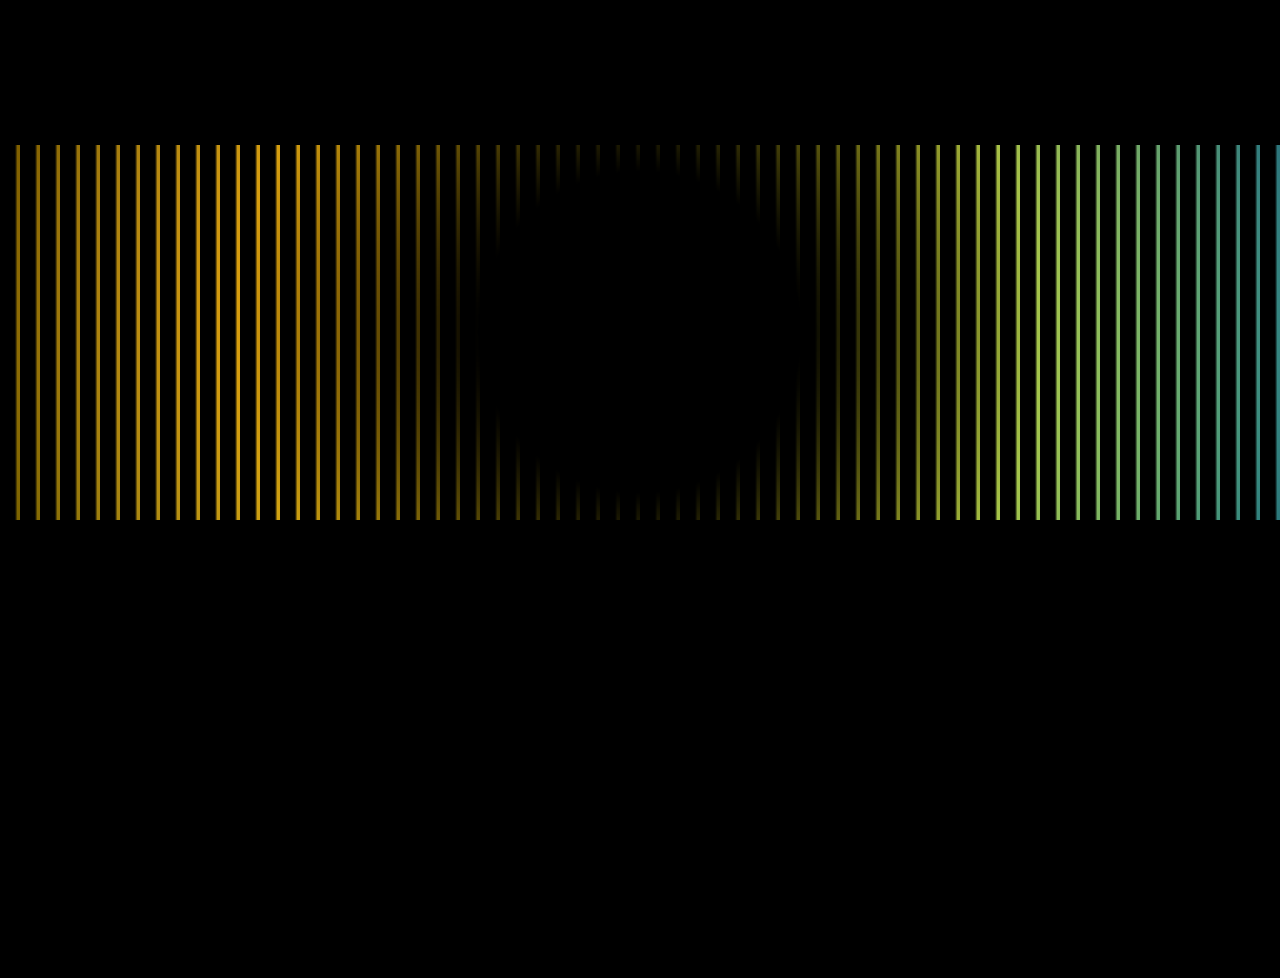
<file: pages/shop.html>
<!DOCTYPE html>
<html lang="fa" dir="rtl">
    <head>
        <meta charset="UTF-8">
        <meta name="viewport" content="width=device-width, initial-scale=1.0">
        <title>AutoMod</title>
        <link rel="stylesheet" href="../src/CSS/shop.css">
    </head>
    <body class="loading">
        <div class="loader-wrapper">
            <span class="loader-letter"><i>A</i></span>
            <span class="loader-letter"><i>u</i></span>
            <span class="loader-letter"><i>t</i></span>
            <span class="loader-letter"><i>o</i></span>
            <span class="loader-letter"><i>M</i></span>
            <span class="loader-letter"><i>o</i></span>
            <span class="loader-letter"><i>d</i></span>
            <div class="loader"></div>
        </div>
        <header>
            <section id="header-web">
                <button class="btn-listNav" type="button">
                    <img class="icon-list"
                        src="../src/img/list.webp" alt> </button>
                <nav class="items-link">
                    <a href="../index.html" class="nav-link">صفحه اصلی</a>
                    <a href="#hero-section" class="nav-link active">فروشگاه</a>
                    <a href="./cars.html" class="nav-link">آگهی خودرو</a>
                    <a href="./blog.html" class="nav-link">وبلاگ</a>
                </nav>
                <img class="img-header" src="../src/img/logo-AutoMod.webp" alt>
                <div class="login" id="auth-section">
                    <button id="register-btn" class="btn-login">
                        <a href="./pages/login.html" class="link-login"
                            id="link-login">ثبت نام / ورود</a>
                    </button>
                </div>
                <div class="panel-user" id="user-icons" style="display: none;">
                    <a href id="profile">
                        <img src="../src/img/user.webp" alt
                            class="icon-user">
                    </a>
                    <a href="./cart-checkout.html" id="basket">
                        <span class="number-product">4</span>
                        <img src="../src/img/basket.webp" id="icon-basket">
                    </a>
                </div>
            </section>
        </header>
        <main>
            <section id="hero-section">
                <h2 class="title-products">فروشگاه قطعات خودرو</h2>
                <div class="search-wrapper">
                    <div class="search-border-animated">
                        <div class="search-inner">
                            <input type="text" class="search-input"
                                placeholder="جستجو">
                            <button type="button"
                                class="search-btn"><img
                                    src="../src/img/search.svg" alt></button>
                        </div>
                    </div>
                </div>
            </section>
            <section id="product" class="product-page active" data-page="1">
                <div class="products-cart">
                    <a class="product-cart"
                        href="../pages/product-detail.html?id=1">
                        <img src="../src/img/brake-pad-black.webp" alt
                            class="img-product">
                        <div class="items-cart">
                            <div class="title-cart">
                                <h2 class="name-products">لنت ترمز</h2>
                                <p class="product-rating">4.6 &starf;</p>
                            </div>
                            <div class="price-cart">
                                <p class="sale-price">546,000 تومان</p>
                                <div class="item-regular">
                                    <p class="regular-price">650,000 تومان</p>
                                    <p class="off">16%</p>
                                </div>
                            </div>
                            <div class="btn-cart">
                                <button class="btn-add" type="button"><img
                                        src="../src/img/shopping_cart.webp" alt
                                        class="icon-basket">افزودن به سبد
                                    خرید</button>
                            </div>
                        </div>
                    </a>
                    <a class="product-cart" href="./product-detail.html?id=2">
                        <img src="../src/img/spark-plug.webp" alt
                            class="img-product">
                        <div class="items-cart">
                            <div class="title-cart">
                                <h2 class="name-products">شمع خودرو</h2>
                                <p class="product-rating">4.6 &starf;</p>
                            </div>
                            <div class="price-cart">
                                <p class="sale-price">546,000 تومان</p>
                                <div class="item-regular">
                                    <p class="regular-price">650,000 تومان</p>
                                    <p class="off">16%</p>
                                </div>
                            </div>
                            <div class="btn-cart">
                                <button class="btn-add" type="button"><img
                                        src="../src/img/shopping_cart.webp" alt
                                        class="icon-basket">افزودن به سبد
                                    خرید</button>
                            </div>
                        </div>
                    </a>
                    <a class="product-cart" href="./product-detail.html?id=3">
                        <img src="../src/img/tire.webp" alt
                            class="img-product">
                        <div class="items-cart">
                            <div class="title-cart">
                                <h2 class="name-products">لاستیک</h2>
                                <p class="product-rating">4.6 &starf;</p>
                            </div>
                            <div class="price-cart">
                                <p class="sale-price">546,000 تومان</p>
                                <div class="item-regular">
                                    <p class="regular-price">650,000 تومان</p>
                                    <p class="off">16%</p>
                                </div>
                            </div>
                            <div class="btn-cart">
                                <button class="btn-add" type="button"><img
                                        src="../src/img/shopping_cart.webp" alt
                                        class="icon-basket">افزودن به سبد
                                    خرید</button>
                            </div>
                        </div>
                    </a>
                    <a class="product-cart" href="./product-detail.html?id=4">
                        <img src="../src/img/batrey2.webp" alt
                            class="img-product">
                        <div class="items-cart">
                            <div class="title-cart">
                                <h2 class="name-products">باتری 12 ولت</h2>
                                <p class="product-rating">4.6 &starf;</p>
                            </div>
                            <div class="price-cart">
                                <p class="sale-price">546,000 تومان</p>
                                <div class="item-regular">
                                    <p class="regular-price">650,000 تومان</p>
                                    <p class="off">16%</p>
                                </div>
                            </div>
                            <div class="btn-cart">
                                <button class="btn-add" type="button"><img
                                        src="../src/img/shopping_cart.webp" alt
                                        class="icon-basket">افزودن به سبد
                                    خرید</button>
                            </div>
                        </div>
                    </a>
                    <a class="product-cart" href="./product-detail.html?id=5">
                        <img src="../src/img/brake-cylinder.webp" alt
                            class="img-product">
                        <div class="items-cart">
                            <div class="title-cart">
                                <h2 class="name-products">سیلندر ترمز</h2>
                                <p class="product-rating">4.6 &starf;</p>
                            </div>
                            <div class="price-cart">
                                <p class="sale-price">546,000 تومان</p>
                                <div class="item-regular">
                                    <p class="regular-price">650,000 تومان</p>
                                    <p class="off">16%</p>
                                </div>
                            </div>
                            <div class="btn-cart">
                                <button class="btn-add" type="button"><img
                                        src="../src/img/shopping_cart.webp" alt
                                        class="icon-basket">افزودن به سبد
                                    خرید</button>
                            </div>
                        </div>
                    </a>
                    <a class="product-cart" href="./product-detail.html?id=6">
                        <img src="../src/img/crankshaft.webp" alt
                            class="img-product">
                        <div class="items-cart">
                            <div class="title-cart">
                                <h2 class="name-products">میل لنگ</h2>
                                <p class="product-rating">4.6 &starf;</p>
                            </div>
                            <div class="price-cart">
                                <p class="sale-price">546,000 تومان</p>
                                <div class="item-regular">
                                    <p class="regular-price">650,000 تومان</p>
                                    <p class="off">16%</p>
                                </div>
                            </div>
                            <div class="btn-cart">
                                <button class="btn-add" type="button"><img
                                        src="../src/img/shopping_cart.webp" alt
                                        class="icon-basket">افزودن به سبد
                                    خرید</button>
                            </div>
                        </div>
                    </a>
                    <a class="product-cart" href="./product-detail.html?id=7">
                        <img src="../src/img/brake-rotor3.webp" alt
                            class="img-product">
                        <div class="items-cart">
                            <div class="title-cart">
                                <h2 class="name-products">دیسک ترمز خودرو</h2>
                                <p class="product-rating">4.6 &starf;</p>
                            </div>
                            <div class="price-cart">
                                <p class="sale-price">546,000 تومان</p>
                                <div class="item-regular">
                                    <p class="regular-price">650,000 تومان</p>
                                    <p class="off">16%</p>
                                </div>
                            </div>
                            <div class="btn-cart">
                                <button class="btn-add" type="button"><img
                                        src="../src/img/shopping_cart.webp" alt
                                        class="icon-basket">افزودن به سبد
                                    خرید</button>
                            </div>
                        </div>
                    </a>
                    <a class="product-cart" href="./product-detail.html?id=8">
                        <img src="../src/img/air-filter.webp" alt
                            class="img-product">
                        <div class="items-cart">
                            <div class="title-cart">
                                <h2 class="name-products">فیلتر هوا</h2>
                                <p class="product-rating">4.6 &starf;</p>
                            </div>
                            <div class="price-cart">
                                <p class="sale-price">546,000 تومان</p>
                                <div class="item-regular">
                                    <p class="regular-price">650,000 تومان</p>
                                    <p class="off">16%</p>
                                </div>
                            </div>
                            <div class="btn-cart">
                                <button class="btn-add" type="button"><img
                                        src="../src/img/shopping_cart.webp" alt
                                        class="icon-basket">افزودن به سبد
                                    خرید</button>
                            </div>
                        </div>
                    </a>
                </div>
            </section>
            <section id="product" class="product-page" data-page="2">
                <div class="products-cart">
                    <a class="product-cart" href="./product-detail.html?id=8">
                        <img src="../src/img/air-filter.webp" alt
                            class="img-product">
                        <div class="items-cart">
                            <div class="title-cart">
                                <h2 class="name-products">فیلتر هوا</h2>
                                <p class="product-rating">4.6 &starf;</p>
                            </div>
                            <div class="price-cart">
                                <p class="sale-price">546,000 تومان</p>
                                <div class="item-regular">
                                    <p class="regular-price">650,000 تومان</p>
                                    <p class="off">16%</p>
                                </div>
                            </div>
                            <div class="btn-cart">
                                <button class="btn-add" type="button"><img
                                        src="../src/img/shopping_cart.webp" alt
                                        class="icon-basket">افزودن به سبد
                                    خرید</button>
                            </div>
                        </div>
                    </a>
                    <a class="product-cart" href="./product-detail.html?id=1">
                        <img src="../src/img/brake-pad-blue.webp" alt
                            class="img-product">
                        <div class="items-cart">
                            <div class="title-cart">
                                <h2 class="name-products">لنت ترمز</h2>
                                <p class="product-rating">4.6 &starf;</p>
                            </div>
                            <div class="price-cart">
                                <p class="sale-price">546,000 تومان</p>
                                <div class="item-regular">
                                    <p class="regular-price">650,000 تومان</p>
                                    <p class="off">16%</p>
                                </div>
                            </div>
                            <div class="btn-cart">
                                <button class="btn-add" type="button"><img
                                        src="../src/img/shopping_cart.webp" alt
                                        class="icon-basket">افزودن به سبد
                                    خرید</button>
                            </div>
                        </div>
                    </a>
                    <a class="product-cart" href="./product-detail.html?id=7">
                        <img src="../src/img/brake-rotor3.webp" alt
                            class="img-product">
                        <div class="items-cart">
                            <div class="title-cart">
                                <h2 class="name-products">دیسک ترمز</h2>
                                <p class="product-rating">4.6 &starf;</p>
                            </div>
                            <div class="price-cart">
                                <p class="sale-price">546,000 تومان</p>
                                <div class="item-regular">
                                    <p class="regular-price">650,000 تومان</p>
                                    <p class="off">16%</p>
                                </div>
                            </div>
                            <div class="btn-cart">
                                <button class="btn-add" type="button"><img
                                        src="../src/img/shopping_cart.webp" alt
                                        class="icon-basket">افزودن به سبد
                                    خرید</button>
                            </div>
                        </div>
                    </a>
                    <a class="product-cart" href="./product-detail.html?id=9">
                        <img src="../src/img/connecting-rod4.webp" alt
                            class="img-product">
                        <div class="items-cart">
                            <div class="title-cart">
                                <h2 class="name-products">شاتون</h2>
                                <p class="product-rating">4.6 &starf;</p>
                            </div>
                            <div class="price-cart">
                                <p class="sale-price">546,000 تومان</p>
                                <div class="item-regular">
                                    <p class="regular-price">650,000 تومان</p>
                                    <p class="off">16%</p>
                                </div>
                            </div>
                            <div class="btn-cart">
                                <button class="btn-add" type="button"><img
                                        src="../src/img/shopping_cart.webp" alt
                                        class="icon-basket">افزودن به سبد
                                    خرید</button>
                            </div>
                        </div>
                    </a>
                    <a class="product-cart" href="./product-detail.html?id=10">
                        <img src="../src/img/control-arm.webp" alt
                            class="img-product">
                        <div class="items-cart">
                            <div class="title-cart">
                                <h2 class="name-products">بازوی تعلیق</h2>
                                <p class="product-rating">4.6 &starf;</p>
                            </div>
                            <div class="price-cart">
                                <p class="sale-price">546,000 تومان</p>
                                <div class="item-regular">
                                    <p class="regular-price">650,000 تومان</p>
                                    <p class="off">16%</p>
                                </div>
                            </div>
                            <div class="btn-cart">
                                <button class="btn-add" type="button"><img
                                        src="../src/img/shopping_cart.webp" alt
                                        class="icon-basket">افزودن به سبد
                                    خرید</button>
                            </div>
                        </div>
                    </a>
                    <div class="product-cart" href="./product-detail.html?id=6">
                        <img src="../src/img/crankshaft.webp" alt
                            class="img-product">
                        <div class="items-cart">
                            <div class="title-cart">
                                <h2 class="name-products">میل لنگ</h2>
                                <p class="product-rating">4.6 &starf;</p>
                            </div>
                            <div class="price-cart">
                                <p class="sale-price">546,000 تومان</p>
                                <div class="item-regular">
                                    <p class="regular-price">650,000 تومان</p>
                                    <p class="off">16%</p>
                                </div>
                            </div>
                            <div class="btn-cart">
                                <button class="btn-add" type="button"><img
                                        src="../src/img/shopping_cart.webp" alt
                                        class="icon-basket">افزودن به سبد
                                    خرید</button>
                            </div>
                        </div>
                    </div>
                    <a class="product-cart" href="./product-detail.html?id=11">
                        <img src="../src/img/oil-filter.webp" alt
                            class="img-product">
                        <div class="items-cart">
                            <div class="title-cart">
                                <h2 class="name-products">فیلتر روغن</h2>
                                <p class="product-rating">4.6 &starf;</p>
                            </div>
                            <div class="price-cart">
                                <p class="sale-price">546,000 تومان</p>
                                <div class="item-regular">
                                    <p class="regular-price">650,000 تومان</p>
                                    <p class="off">16%</p>
                                </div>
                            </div>
                            <div class="btn-cart">
                                <button class="btn-add" type="button"><img
                                        src="../src/img/shopping_cart.webp" alt
                                        class="icon-basket">افزودن به سبد
                                    خرید</button>
                            </div>
                        </div>
                    </a>
                </div>
            </section>
            <section id="pages">
                <button type="button" class="next-page"
                    id="next-page">&LeftAngleBracket;&LeftAngleBracket;</button>
                <div class="link-item">
                    <button class="link-page active" data-page="1">1</button>
                    <button class="link-page" data-page="2">2</button>
                </div>
                <button type="button" class="previous-page"
                    id="previous-page">&RightAngleBracket;&RightAngleBracket;</button>
            </section>
        </main>
        <footer>
            <div class="item-footer">
                <div class="links-footer">
                    <p class="title-footer">لینک ها</p>
                    <nav class="items-linkFooter">
                        <a href="../index.html"
                            class="nav-linkFooter">صفحه اصلی</a>
                        <a href="#hero-section"
                            class="nav-linkFooter active">فروشگاه</a>
                        <a href="./cars.html" class="nav-linkFooter">آگهی
                            خودرو</a>
                        <a href="./blog.html"
                            class="nav-linkFooter">وبلاگ</a>
                    </nav>
                </div>
                <div class="items-footer">
                    <p class="title-footer">ارتباط با ما</p>
                    <a href="mailto:support@automod.com"> ایمیل پشتیبانی :
                        support@automod.com</a>
                    <a href="tel:+"> شماره تماس : 0000-000-0900</a>
                    <p>آدرس : ایران، خوزستان</p>
                    <div class="social-media">
                        <img src="../src/img/facebook.webp" alt
                            class="social-meadia">
                        <img src="../src/img/linkedin.webp" alt
                            class="social-meadia">
                        <img src="../src/img/youtube.webp" alt
                            class="social-meadia">
                    </div>
                </div>
            </div>
            <hr>
            <div class="footer-creator">
                <p> ساخته شده توسط <i>MCode</i></p>
                <p>&copy; تمامی حقوق این سایت محفوظ است.</p>
            </div>
        </footer>
        <script src="../src/JS/shop.js"></script>
        <script src="../src/JS/script.js"></script>
    </body>
</html>
</file>
<file: src/CSS/blog.css>
@import url(../CSS/style.css);
@import url(../CSS/shop.css);

#header-web {
    margin-block-start: 0;
}

#hero-section {
    margin-block-start: 13%;
}

.title-products {
    text-align: center;
    margin: 0;
}

#blogs{
    margin-block-start: 10px;
}

.blogs {
    display: none;
}

.blogs.active {
    display: flex;
}

@media (min-width: 768px) {

    #hero-section {
        margin-block-start: 8%;
    }
}

@media(min-width: 1024px){

    #hero-section {
        margin-block-start: 5%;
    }
}

@media(min-width: 1440px) {
    .items-blogs {
        grid-template-columns: repeat(3, minmax(250px, 1fr));
    }
}
</file>
<file: src/CSS/booking.css>
body {
    background: url(../img/ferrari4.webp);
    display: flex;
    justify-content: center;
    align-items: center;
    height: 99dvh;
    font-family: 'Gill Sans', 'Gill Sans MT', Calibri, 'Trebuchet MS', sans-serif;
    margin: 0;
    background-position: center;
    background-repeat: no-repeat;
    background-size: cover;
    background-color: black;
}

main {
    display: flex;
    justify-content: center;
    align-items: center;
    margin: 0;
    width: 100%;
}

#items-booking {
    background-color: rgba(255, 255, 255, 0.1);
    backdrop-filter: blur(0.5px);
    border-radius: 15px;
    box-shadow: 1px 1px 20px rgba(255, 255, 255, 1);
    border: 1px solid rgba(255, 255, 255, 0.5);
    text-align: center;
    font-weight: 600;
    color: rgb(255, 255, 255);
    max-width: 80%;
    min-width: 40%;
    padding: 10px;
    z-index: 1;
}

.logo {
    width: 50%;
}

.title-booking {
    font-size: 1.4rem;
    margin: 0px;
}

.service {
    font-size: 0.9rem;
    font-weight: 600;
}

#date {
    border-radius: 5px;
    border: none;
    padding: 5px;
    font-size: 0.8rem;
    font-family: 'Gill Sans', 'Gill Sans MT', Calibri, 'Trebuchet MS', sans-serif;
    background: rgba(255, 255, 255, 0.5);
    margin-block-end: 10px;
}

.dis-none {
    display: none;
}

.btn-time {
    font-family: 'Gill Sans', 'Gill Sans MT', Calibri, 'Trebuchet MS', sans-serif;
    font-size: 0.9rem;
    font-weight: 600;
    padding: 5px 15px;
    margin-block-start: 10px;
    background: rgba(255, 255, 255, 0.2);
    border: 0.5px solid white;
    border-radius: 5px;
    transition: all 0.3s ease-in-out;

    &:hover {
        color: rgb(0, 225, 255);
        border: 0.5px solid blue;
        transition: all 0.3s ease-in-out;
    }

    a {
        text-decoration: none;
        color: rgb(255, 255, 255);
        width: auto;
    }
}

#service1, #service2 {
    accent-color: green;
}

option, select {
    font-weight: 600;
    padding: 5px;
}

select {
    margin-block-start: 8px;
    outline: none;
    font-family: 'Gill Sans', 'Gill Sans MT', Calibri, 'Trebuchet MS', sans-serif;
    background: rgba(255, 255, 255, 0.4);
}


@media(min-width: 600px) {
    body {
        background: url(../img/BMW.webp);
        background-position: center;
        background-repeat: no-repeat;
        background-size: cover;
        background-color: black;
    }
}
</file>
<file: src/CSS/cars.css>
@import url(./shop.css);
@import url(./style.css);

#hero-section {
    background: none;
    height: auto;
}

.search-wrapper {
    margin: 10px 0;
    right: 0;
}

.text-heroSection {
    color: black;
    width: 100%;
    display: flex;
    justify-content: center;
    margin: 0;
    margin-block-start: 10%;
    font-size: 0.8rem;
}

.product-page.active {
    display: grid;
    justify-content: stretch;
}

.car-cart {
    justify-content: space-between;
}

.car-description {
    margin-block-end: 10px;
}

.title-cars {
    margin-block-start: 15px;
    text-align: center;
}

@media(min-width: 768px) {
    .sale-price {
        font-size: 0.8rem;
    }

    .text-heroSection {
        font-size: 1rem;
        margin-block-start: 8%;
    }

    #hero-section {
        margin: 0;
    }

    .name-cars {
        font-size: 1rem;
    }
}

@media (min-width: 1024px) {
    header {
        margin: 0;
    }

    .text-heroSection {
        font-size: 1.5rem;
        margin-block-start: 6%;
    }

    .cars-cart {
        grid-template-columns: repeat(4, minmax(250px, 1fr));
    }

    .title-products {
        margin-block-start: 6%;
    }
}

@media (min-width: 1440px) {
    .search-wrapper {
        width: 35%;
    }

    .search-input {
        padding: 14px 10px;
    }

    .search-btn {
        padding: 10px 25px;
    }

    .title-products {
        font-size: 1.8rem;
    }

    .sale-price, .car-rating, .name-cars {
        font-size: 1.4rem;
    }

    .car-rating{
        width: 55px;
    }

    .off {
        font-size: 1.2rem;
    }

    .next-page, .previous-page {
        font-size: 1.2rem;
        padding: 10px;
    }

    .link-page {
        font-size: 1.3rem;
    }

}
</file>
<file: src/CSS/cart-checkout.css>
@import url(./style.css);

body {
    display: flex;
    justify-content: center;
}

#product {
    position: relative;
}

.title {
    display: flex;
    align-items: center;
    margin-inline-start: 5px;
}

.products-cart {
    display: flex;
    flex-wrap: wrap;
    justify-content: center; 
}

.product-cart {
    display: flex;
    flex-direction: row;
    flex-wrap: nowrap;
    justify-content: flex-start;
    height: auto;
}

.img-product {
    width: 130px;
    height: 120px;
    margin: 0;
    display: flex;
    align-self: center;
}

.btn-cart {
    display: flex;
    align-items: center;
    margin-block-end: 5px;
    justify-content: center;
    margin: 0 5px 5px;
    background-color: white;
    padding: 5px;
    border-radius: 15px;
    height: 30px;
}

.btn-add, .btn-delete {
    display: flex;
    align-items: center;
    justify-content: space-around;
    font-size: 1.4rem;
    font-weight: 400;
    padding: 5px;
    height: 100%;
    width: 50%;
    border: none;
    margin: 0 10px;
    transition: all 1s ease-out;
    background: none;

    &:hover {
        background: linear-gradient(240deg, rgb(139, 139, 139), rgb(218, 218, 218), rgb(139, 139, 139));
        animation: none;
        transition: none;
        transform: none;
    }
}

.btn-delete {
    background: none;

    &:hover {
        border-radius: 15px;
    }
}

.item {
    display: flex;
    flex-direction: column;
}

.icon-basket {
    width: 80%;
    border-radius: 15px;
}

.items-cart {
    display: flex;
    flex-direction: column;
    justify-content: space-between;
}

.number {
    font-family: 'Trebuchet MS', 'Lucida Sans Unicode', 'Lucida Grande', 'Lucida Sans', Arial, sans-serif;
    font-weight: 600;
}

.sale-price {
    font-size: 0.9rem;
}

.sum-price {
    display: flex;
    justify-content: space-between;
    align-items: center;
    margin: 0 10px;
    font-weight: 600;
}

.link-checkoutForm {
    display: flex;
    justify-self: center;
    margin-block-end: 10px;
    text-decoration: none;
    background: #b9b9b9;
    color: black;
    padding: 8px 12px;
    border-radius: 15px;
    font-weight: 600;
    transition: color 0.3s ease-in-out;
    border: none;
    font-family: 'Gill Sans', 'Gill Sans MT', Calibri, 'Trebuchet MS', sans-serif;

    &:hover {
        color: white;
        background: #979797;
        transition: all 0.3s ease-in-out;
    }
}

#checkout, .item-form {
    align-items: center;
    font-family: 'Gill Sans', 'Gill Sans MT', Calibri, 'Trebuchet MS', sans-serif;
    font-weight: 600;
    margin: 0 10px;
}

#checkout {
    background-color: rgb(238, 238, 238);
    width: 80%;
    position: fixed;
    margin-block-start: 15px;
    border-radius: 15px;
}

.display-flex, .item-form {
    display: flex;
    flex-direction: column;
    justify-content: center;
}

.title-checkout {
    width: 80%;
    display: flex;
    align-items: center;
    justify-content: space-between;
}

.item-form {
    display: flex;
    align-items: center;
    justify-content: center;
}

.input {
    display: inline-flex;
    flex-direction: column;
    justify-content: start;
    align-items: center;
    position: relative;
    min-width: 60%;
    max-width: 80%;
    justify-self: center;
}

label {
    margin: 15px 0;
    display: flex;
    justify-content: center;
    align-items: center;
    font-size: 0.9rem;
}

#label-fullname, #label-phone, #label-address, #label-postalCode {
    position: absolute;
    top: 5px;
    right: 25px;
    transition: all 0.3s ease-in-out;
}

#label-fullname {
    top: -11px;
}

#postalCode, #phone, #fullname, #address {
    border: 1px solid black;
    border-radius: 15px;
    outline: none;
    padding: 5px 18px;
    margin-inline-start: 10px;
    font-family: 'Gill Sans', 'Gill Sans MT', Calibri, 'Trebuchet MS', sans-serif;
    font-weight: 600;
    background: white !important;
    justify-self: center;


    &:focus {
        border: 1px solid blue;
        transition: all 0.3s ease-in-out;
    }
}

#phone, #address, #postalCode {
    margin: 15px 10px 0 0;
}

#fullname:autofill, #phone:autofill, #address:autofill, #postalCode:autofill {
    transition: background-color 9999s ease-in-out 0s !important;
}

#fullname:focus~#label-fullname,
#fullname:not(:placeholder-shown)~#label-fullname,
#phone:focus~#label-phone,
#phone:not(:placeholder-shown)~#label-phone,
#address:focus~#label-address,
#address:not(:placeholder-shown)~#label-address,
#postalCode:focus~#label-postalCode,
#postalCode:not(:placeholder-shown)~#label-postalCode {
    background:  linear-gradient(rgb(238, 238, 238) , white);
    top: -10px;
    right: 25px;
    font-size: 0.8rem;
    padding: 0 2px;
    transition: all 0.3s ease-in-out;
}

#fullname:focus~#label-fullname,
#fullname:not(:placeholder-shown)~#label-fullname {
    top: -25px;
}

select, option {
    font-family: 'Gill Sans', 'Gill Sans MT', Calibri, 'Trebuchet MS', sans-serif;
    font-weight: 600;
    font-size: 0.9rem;
    padding: 3px 5px;
}

select {
    margin-inline-start: 10px;
}

.payment {
    display: flex;
    justify-content: space-around;
    align-items: center;
}

#paymentMethod1, #paymentMethod2 {
    accent-color: green;
}

#paymentMethod2 {
    margin: 0 10px 0 5px;
}

.oder-registration, .close-registration {
    display: flex;
    justify-self: center;
    padding: 5px 8px;
    font-family: 'Gill Sans', 'Gill Sans MT', Calibri, 'Trebuchet MS', sans-serif;
    font-weight: 600;
    border-radius: 10px;
    border: none;
    background: #cccccc;
    box-shadow: 1px 1px 5px #616161;
    transition: border, box-shadow, transform 0.7s ease-in-out;

    &:hover {
        border: 1px 1px #cccccc;
        box-shadow: 2px 2px 5px black;
        transition: all 0.4s ease-in-out;
        transform: translateY(-3px);
    }
}

.oder-registration {
    margin-block-start: 15px;
}

.display-none {
    display: none;
}

@media(min-width: 768px) {
    .product-cart {
        height: 150px;
    }

    .products-cart {
        display: flex;
        flex-direction: row;
        flex-wrap: wrap;
        justify-content: space-evenly;
        gap: 5px;
    }

    .title {
        margin-inline-start: 80px;
    }

    .sum-price {
        justify-content: space-around;
    }

    #checkout {
        width: 55%;
    }
}

@media(min-width: 1024px) {
    .products-cart {
        display: flex;
        align-items: center;
    }

    .title {
        margin-inline-start: 60px;
    }
}

@media(min-width: 1440px) {
    .title {
        margin-inline-start: 70px;
    }

    .sum-price {
        font-size: 1.2rem;
    }

    .link-checkoutForm {
        font-size: 1.2rem;
    }

    .product-cart {
        min-height: 175px;
    }

}
</file>
<file: src/CSS/login.css>
body {
    display: flex;
    justify-content: center;
    align-items: center;
    height: 95dvh;
    background: url(../img/benz.webp);
    font-family: 'Gill Sans', 'Gill Sans MT', Calibri, 'Trebuchet MS', sans-serif;
    font-weight: 600;
    background-position: center;
    background-repeat: no-repeat;
    background-size: cover;
    background-color: black;
    background-attachment: fixed;
}


.display-flex {
    display: flex;
    flex-direction: column;
    justify-content: center;
    gap: 15px;
    align-items: center;
}

.display-none {
    display: none;
}

#login, #sign-up, #code, #information-user {
    background-color: rgba(255, 255, 255, 0.05);
    backdrop-filter: blur(0.5px);
    min-width: 40%;
    max-width: 80%;
    min-height: 40%;
    max-height: 80%;
    color: rgb(43, 255, 0);
    border-radius: 15px;
    box-shadow: 2px 2px 25px rgba(255, 255, 255, 1);
    border: 1px solid rgba(255, 255, 255, 0.5);
    padding: 10px;

    #goTo-sign, #goTo-login {
        text-decoration: none;
        color: white;

        &:hover {
            color: rgb(0, 68, 255);
        }
    }
}


.title {
    display: flex;
    flex-direction: column;
    justify-content: start;
    align-items: center;

    p {
        margin: 0;
        font-size: 1.5rem;
        color: black;
    }
}

.logo-automod {
    width: 60%;
}

.input {
    display: inline-flex;
    flex-direction: column;
    justify-content: start;
    align-items: center;
    position: relative;
    min-width: 60%;
    max-width: 80%;
    justify-self: center;
}

#tel-login, #tel-sign, #code-number, #firstName-user, #lastName-user {
    border-radius: 15px;
    border: 1px solid blue;
    padding: 8px 15px 8px;
    font-size: 1rem;
    position: relative;
    background: rgba(255, 255, 255, 0.3);
    backdrop-filter: blur(1px);
    width: 100%;
    box-sizing: border-box;
    font-weight: 600;
}

#tel-login, #tel-sign, #code-number {
    font-family: 'Times New Roman', Times, serif;
}

#firstName-user, #lastName-user{
    font-family: 'Gill Sans', 'Gill Sans MT', Calibri, 'Trebuchet MS', sans-serif;
    text-align: right;
    direction: rtl;
}

#tel-login:autofill, #tel-sign:autofill, #code-number:autofill, #firstName-user:autofill, #lastName-user:autofill {
    background: rgba(255, 255, 255, 0.3);
}

#firstName-user {
    margin-block-end: 8px;
}

#lastName-user {
    margin-block-start: 5px;
}

.label-login, .label-input, .label-input2 {
    position: absolute;
    right: 20px;
    top: 47%;
    color: black;
    transition: all 0.3s ease-in-out;
    font-size: 1rem;
    pointer-events: none;
    transform: translateY(-50%);
}

.label-input {
    top: 40%;
}

.label-input2 {
    top: 52%;
}

#tel-login:focus, #tel-sign:focus, #code-number:focus, #firstName-user:focus,
#lastName-user:focus {
    border: 1px solid red;
    outline: none;
}


.submit {
    display: flex;
    flex-direction: column;
    justify-content: start;
    align-items: center;
}

.btn-submit {
    font-size: 1rem;
    font-family: 'Gill Sans', 'Gill Sans MT', Calibri, 'Trebuchet MS', sans-serif;
    font-weight: 600;
    padding: 5px 12px;
    border-radius: 5px;
    border: none;
    background: rgba(202, 202, 202, 0.5);
}

.home, #goTo-informationUser {
    text-decoration: none;
    color: white;
}

#tel-login:focus~.label-login,
#tel-login:not(:placeholder-shown)~.label-login,
#tel-sign:focus~.label-login,
#tel-sign:not(:placeholder-shown)~.label-login,
#code-number:focus~.label-login,
#code-number:not(:placeholder-shown)~.label-login,
#firstName-user:focus~.label-input,
#firstName-user:not(:placeholder-shown)~.label-input,
#lastName-user:focus~.label-input2,
#lastName-user:not(:placeholder-shown)~.label-input2 {
    right: 25px;
    top: -3px;
    background: rgba(255, 255, 255, 0);
    backdrop-filter: blur(5px);
    border-radius: 50px;
    padding: 2px;
    font-size: 0.9rem;
    transition: all 0.3s ease-in-out;
    color: black;
}


#lastName-user:focus~.label-input2,
#lastName-user:not(:placeholder-shown)~.label-input2 {
    top: 2px;
    color: white;
}

.display-inline {
    display: inline;
}

.code-timer {
    text-align: right;
    font-size: 0.8rem;
}

@media (min-width: 768px) {
    body {
        display: flex;
        justify-content: center;
        align-items: center;
        height: 95dvh;
        background: url(../img/Lamborghini-Huracan_Performante_Spyder3.webp);
        background-position: center;
        background-size: cover;
    }

    .title {
        .p-information {
            margin: 5px 0 25px 0;
        }
    }

}

@media(min-width: 1024px) {


}

@media(min-width: 1440px) {
    #login, #sign-up, #code, #information-user {
        font-size: 1.3rem;
        color: white;
        padding: 15px;
    }

    #tel-login, #tel-sign, #code-number, #firstName-user, #lastName-user {
        border-radius: 25px;
        padding: 8px 15px;
        font-size: 1.4rem;
    }

    .label-login, .label-input, .label-input2 {
        font-size: 1.3rem;
    }

    #tel-login:focus~.label-login,
    #tel-login:not(:placeholder-shown)~.label-login,
    #tel-sign:focus~.label-login,
    #tel-sign:not(:placeholder-shown)~.label-login,
    #code-number:focus~.label-login,
    #code-number:not(:placeholder-shown)~.label-login,
    #firstName-user:focus~.label-input,
    #firstName-user:not(:placeholder-shown)~.label-input,
    #lastName-user:focus~.label-input2,
    #lastName-user:not(:placeholder-shown)~.label-input2 {
        font-size: 1.2rem;
    }

    #login, #sign-up, #code, #information-user {
        #goTo-sign, #goTo-login {
            color: rgb(4 4 4);
        }
    }

    .home, #goTo-informationUser, .btn-submit, .code-timer {
        font-size: 1.3rem;
    }

    .title {
        p {
            font-size: 2rem;
        }
    }
}
</file>
<file: src/CSS/shop.css>
@import url(./style.css);
header {
    margin-block-start: 0%;
}

#hero-section{
    height: auto;
    background: none;
    display: flex;
    justify-content: center;
    align-items: center;
    flex-direction: column;
    margin: 0;
}

.search-wrapper{
    right: 0;
}

#product {
    margin-block-start: 5px;
}

.product-page{
    display: none;
}

.product-page.active{
    display: flex;
    justify-content: center;
}

.img-product {
    height: 150px
}

.title-products {
    margin-block-start: 13%;
    text-align: center;
}

.price-cart {
    display: flex;
    flex-direction: column-reverse;
    align-items: center;
}

.sale-price {
    font-size: 0.8rem;
    font-weight: 600;
    margin: 0;
    margin-block-end: 5px;
}

.item-regular {
    display: flex;
    flex-direction: row-reverse;
    align-items: center;
}

.off {
    margin: 0;
    margin-inline-end: 5px;
    background-color: red;
    border-radius: 50%;
    padding: 5px;
    color: white;
    font-family: 'Gill Sans', 'Gill Sans MT', Calibri, 'Trebuchet MS', sans-serif;
    font-weight: 600;
    font-size: 0.75rem;
}

.regular-price {
    font-size: 0.8rem;
    font-weight: 600;
    margin: 0;
    text-decoration: line-through;
    text-decoration-color: red;
}

#pages {
    display: flex;
    justify-content: center;
    align-items: center;
    margin: 10px 0;
}

.link-item {
    display: flex;
    flex-direction: row-reverse;
    row-gap: 5px;
    font-size: 1rem;
    font-weight: 600;
    font-family: 'Gill Sans', 'Gill Sans MT', Calibri, 'Trebuchet MS', sans-serif;
}

.link-page {
    text-decoration: none;
    margin: 0 5px;
    width: auto;
    padding: 5px;
    text-align: center;
    color: black;
    border: none;
}

.link-page.active{
    background: linear-gradient(45deg, #e6e6e6, #b3b3b3);
}

.next-page, .previous-page {
    text-align: center;
    font-weight: 600;
    background: linear-gradient(#979797, #616161);
    border: none;
    padding: 5px;
    transition: all 0.3s ease-in-out;
    color: white;
    width: 10%;
    margin: 0 5px;

    &:hover {
        transform: translateX(2px) scaleX(1.1);
        transition: all 0.3s ease-in-out;
    }
}

.previous-page:hover {
    transform: translateX(-2px) scaleX(1.1);
}

footer{
    width: 100%;
}

@media(min-width: 375px) {
    .img-product {
        height: 180px
    }
}

@media(min-width: 550px){
    .search-wrapper{
        width: 50%;
    }

    .products-cart{
        grid-template-columns: repeat(3, minmax(180px , 250px));
        column-gap: 4px;
    }
}

@media (min-width: 768px) {

    .products-cart {
        grid-template-columns: repeat(3, minmax(250px, 1fr));
        grid-template-rows: auto;
    }

    .title-products {
        margin-block-start: 8%;
    }

    .img-product {
        height: 220px;
    }

    .next-page, .previous-page {
        width: 5%;
    }
}

@media (min-width: 1024px) {

    .products-cart {
        grid-template-columns: repeat(4, minmax(250px, 1fr));
    }

    .title-products {
        margin-block-start: 6%;
    }
}

@media (min-width: 1440px) {
    .search-wrapper {
        width: 35%;
    }

    .search-input {
        padding: 14px 10px;
    }

    .search-btn {
        padding: 10px 25px;
    }

    .title-products {
        font-size: 1.8rem;
    }

    .img-product {
        height: 300px;
    }

    .sale-price, .regular-price, .product-rating, .name-products {
        font-size: 1.4rem;
    }

    .off {
        font-size: 1.2rem;
    }

    .next-page, .previous-page {
        font-size: 1.2rem;
        padding: 10px;
    }

    .link-page {
        font-size: 1.3rem;
    }

}
</file>
